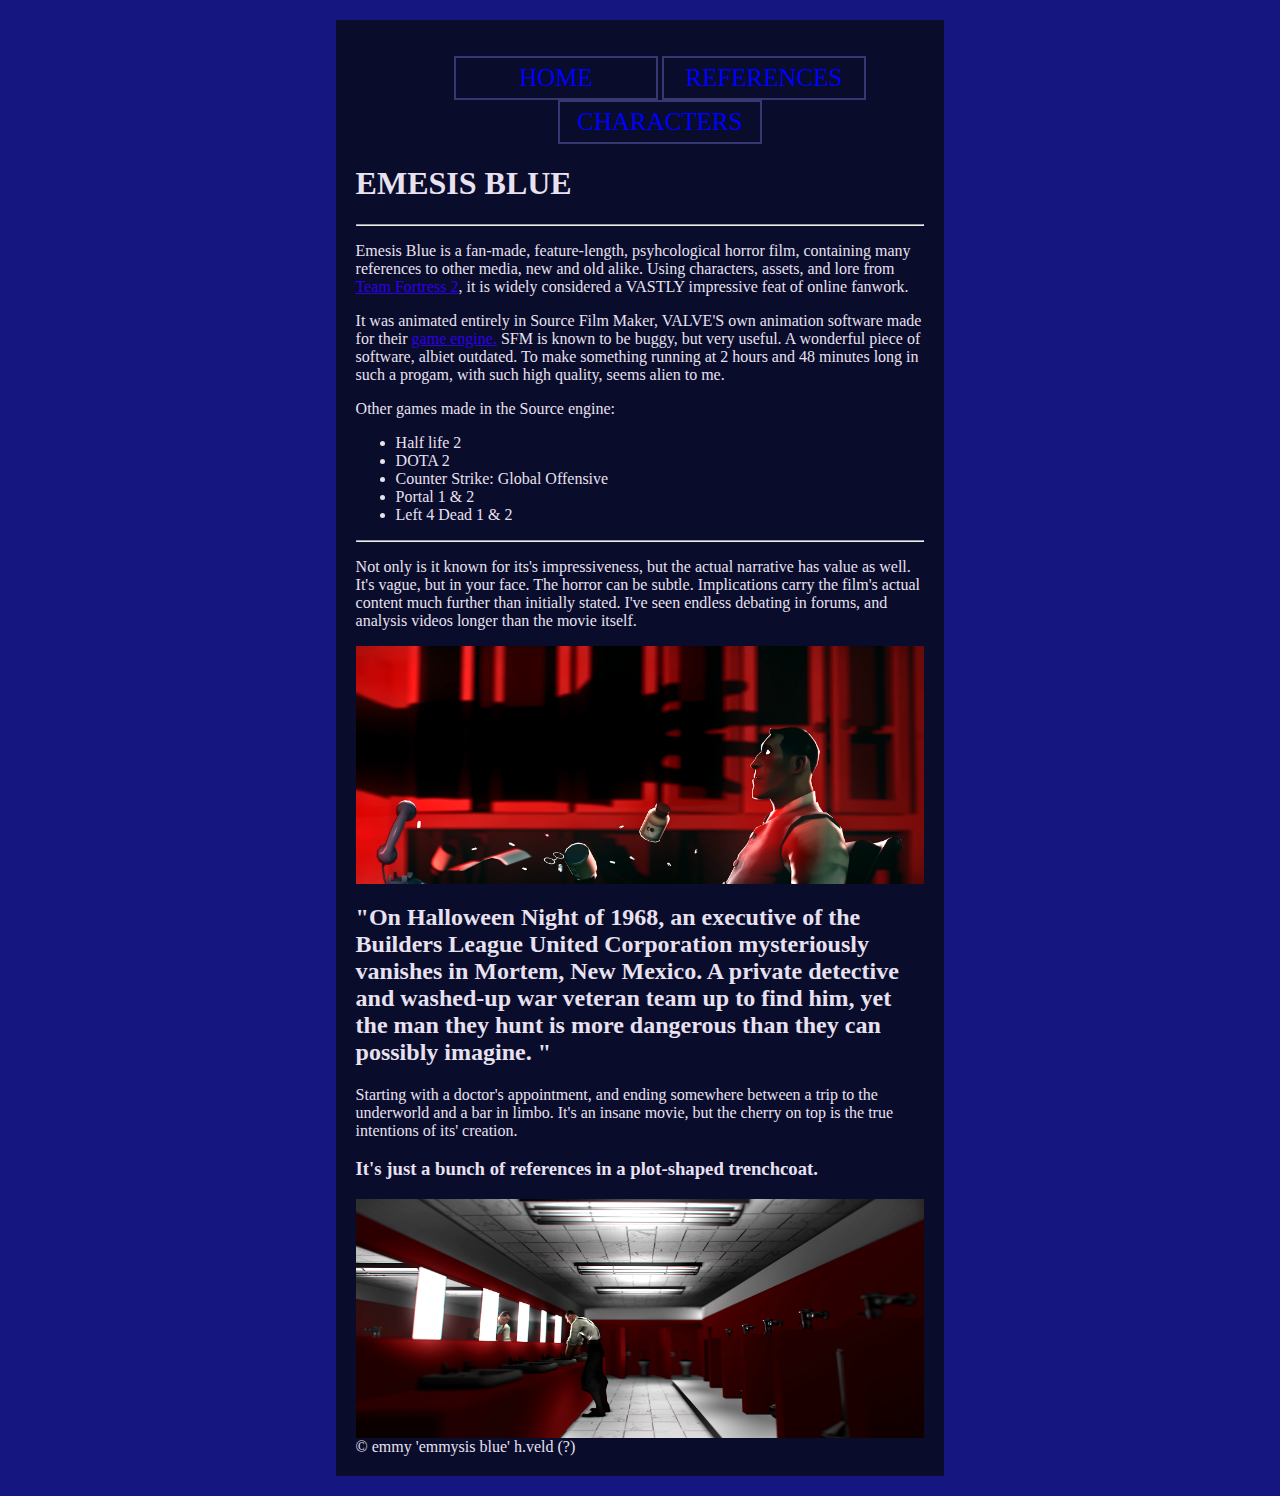
<file: adv_emesis/index.html>
<!doctype html>
<html lang="en">
  <head>
    <meta charset="UTF-8" />
    <meta name="viewport" content="width=device-width, initial-scale=1.0" />
    <title>ITS ETERNITY IN THERE</title>
    <link rel="stylesheet" href="css/styles.css" />
  </head>
  <body>
    <div id="container">
      <nav>
        <ul>
          <li><a href="index.html">HOME </a></li>
          <li><a href="refs.html">REFERENCES</a></li>
          <li><a href="charas.html">CHARACTERS</a></li>
        </ul>
      </nav>
      <main>
        <h1>EMESIS BLUE</h1>
        <hr />
      
        <p>
          Emesis Blue is a fan-made, feature-length, psyhcological horror film,
          containing many references to other media, new and old alike. Using
          characters, assets, and lore from
          <a
            href="https://en.wikipedia.org/wiki/Team_Fortress_2"
            target="_blank"
            >Team Fortress 2</a
          >, it is widely considered a VASTLY impressive feat of online fanwork.
        </p>
        <p>
          It was animated entirely in Source Film Maker, VALVE'S own animation
          software made for their
          <a
            href="https://en.wikipedia.org/wiki/Source_(game_engine)"
            target="_blank"
            >game engine.</a
          >
          SFM is known to be buggy, but very useful. A wonderful piece of
          software, albiet outdated. To make something running at 2 hours and 48
          minutes long in such a progam, with such high quality, seems alien to
          me.
        </p>
     
     
        <p>Other games made in the Source engine:</p>
        <ul>
          <li>Half life 2</li>
          <li>DOTA 2</li>
          <li>Counter Strike: Global Offensive</li>
          <li>Portal 1 & 2</li>
          <li>Left 4 Dead 1 & 2</li>
        </ul>
      
        <hr />
        <p>
          Not only is it known for its's impressiveness, but the actual
          narrative has value as well. It's vague, but in your face. The horror
          can be subtle. Implications carry the film's actual content much
          further than initially stated. I've seen endless debating in forums,
          and analysis videos longer than the movie itself.
        </p>
        <img src="images/emesis1.png" alt="undertaker reaching." />
        <h2 class="italics">
          "On Halloween Night of 1968, an executive of the Builders League
          United Corporation mysteriously vanishes in Mortem, New Mexico. A
          private detective and washed-up war veteran team up to find him, yet
          the man they hunt is more dangerous than they can possibly imagine. "
        </h2>
        <p>
          Starting with a doctor's appointment, and ending somewhere between a
          trip to the underworld and a bar in limbo. It's an insane movie, but
          the cherry on top is the true intentions of its' creation.
        </p>
        <h3 class="italics">
          It's just a bunch of references in a plot-shaped trenchcoat.
        </h3>

        <img
          src="images/emesis2.png"
          alt="Fritz in a bathroom like the one in The Shining."/>
      </main>
      <footer>&copy; emmy 'emmysis blue' h.veld (?)</footer>
    </div>
  </body>
</html>
</file>
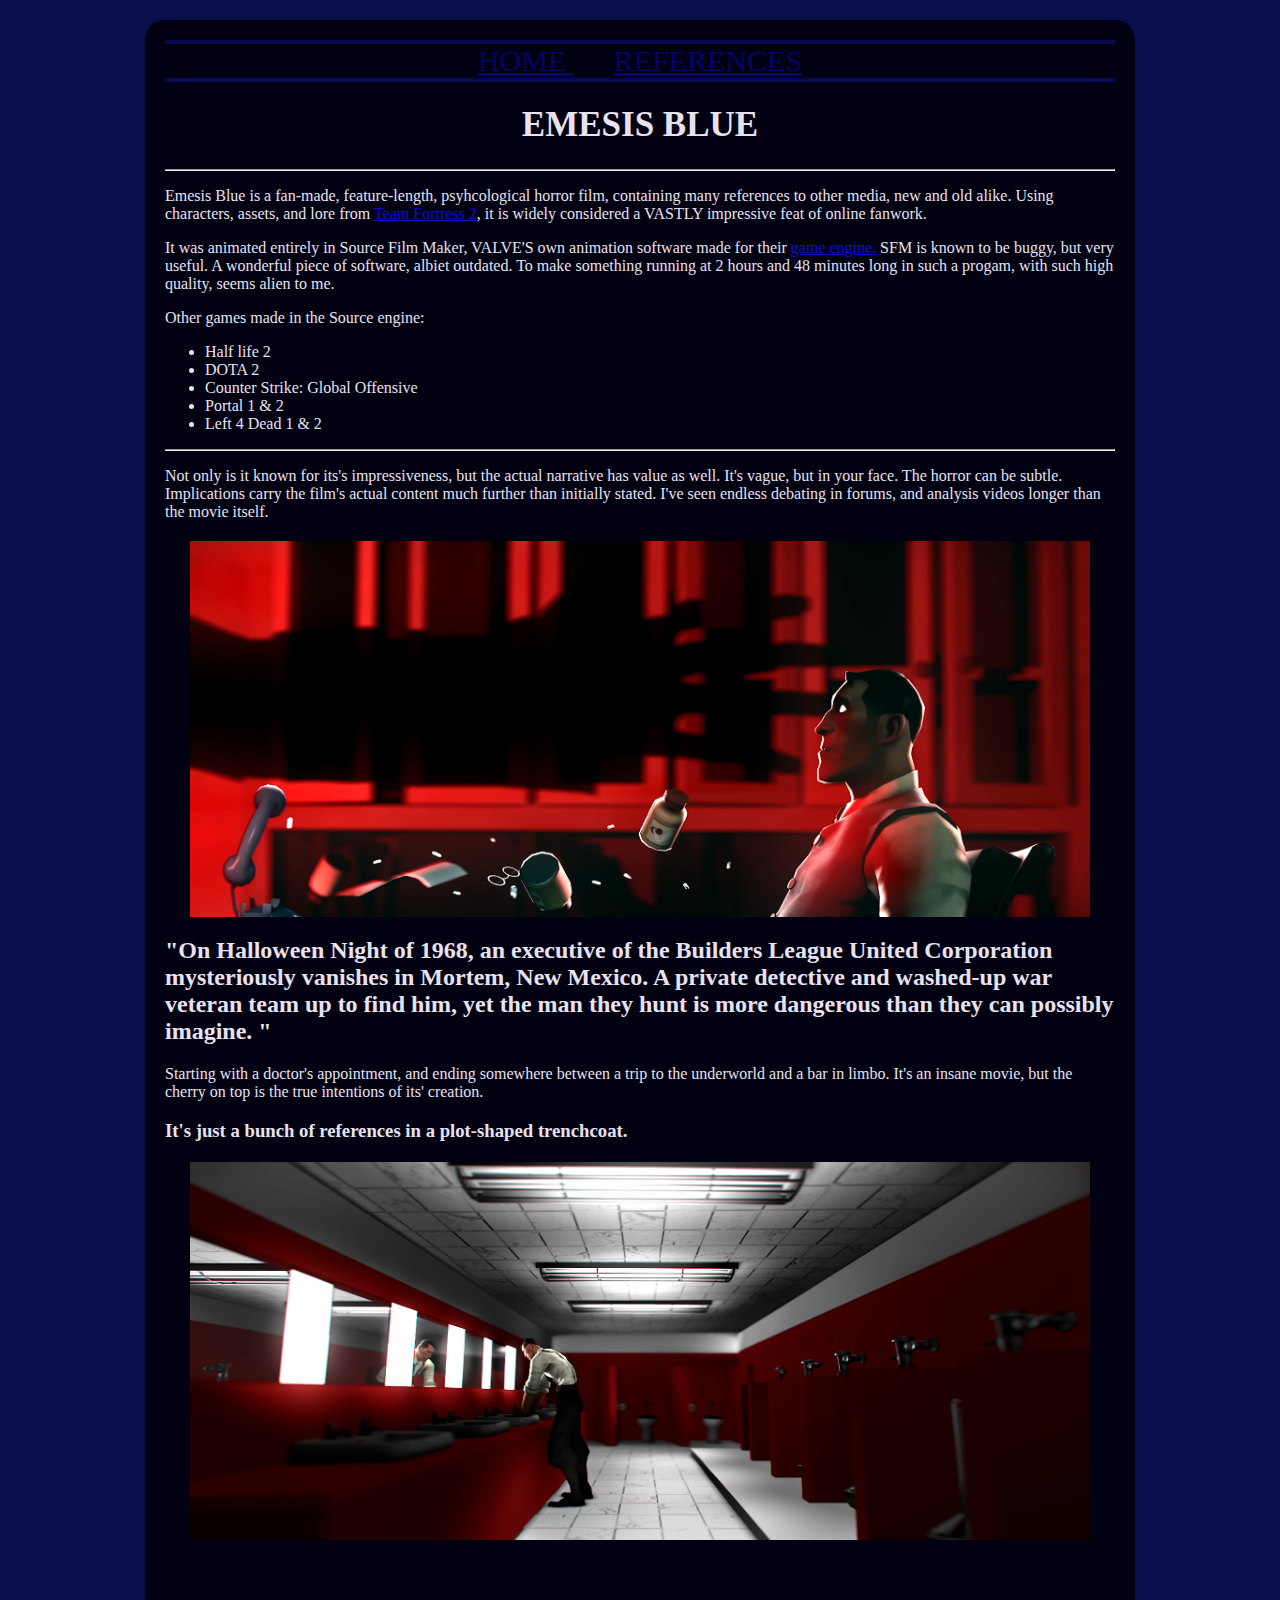
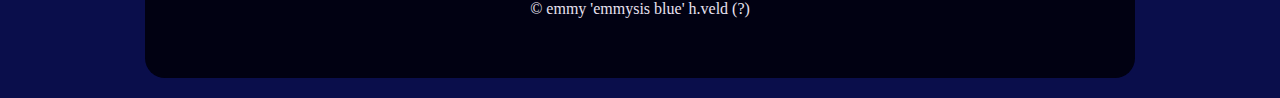
<file: emesis_html/index.html>
<!doctype html>
<html lang="en">
  <head>
    <meta charset="UTF-8" />
    <meta name="viewport" content="width=device-width, initial-scale=1.0" />
    <title>ITS ETERNITY IN THERE</title>
    <link rel="stylesheet" href="css/styles.css" />
  </head>
  <body>
    <div id="container">
      <nav>
        <a href="index.html">HOME </a>
        <a href="refs.html">REFERENCES</a>
      </nav>
      <main>
        <h1>EMESIS BLUE</h1>
        <hr />
        <p>
          Emesis Blue is a fan-made, feature-length, psyhcological horror film,
          containing many references to other media, new and old alike. Using
          characters, assets, and lore from
          <a
            href="https://en.wikipedia.org/wiki/Team_Fortress_2"
            target="_blank"
            >Team Fortress 2</a
          >, it is widely considered a VASTLY impressive feat of online fanwork.
        </p>
        <p>
          It was animated entirely in Source Film Maker, VALVE'S own animation
          software made for their
          <a
            href="https://en.wikipedia.org/wiki/Source_(game_engine)"
            target="_blank"
            >game engine.</a
          >
          SFM is known to be buggy, but very useful. A wonderful piece of
          software, albiet outdated. To make something running at 2 hours and 48
          minutes long in such a progam, with such high quality, seems alien to
          me.
        </p>
        <p>Other games made in the Source engine:</p>
        <ul>
          <li>Half life 2</li>
          <li>DOTA 2</li>
          <li>Counter Strike: Global Offensive</li>
          <li>Portal 1 & 2</li>
          <li>Left 4 Dead 1 & 2</li>
        </ul>
        <hr />
        <p>
          Not only is it known for its's impressiveness, but the actual
          narrative has value as well. It's vague, but in your face. The horror
          can be subtle. Implications carry the film's actual content much
          further than initially stated. I've seen endless debating in forums,
          and analysis videos longer than the movie itself.
        </p>
        <img src="images/emesis1.png" alt="undertaker reaching." />
        <h2 class="italics">
          "On Halloween Night of 1968, an executive of the Builders League
          United Corporation mysteriously vanishes in Mortem, New Mexico. A
          private detective and washed-up war veteran team up to find him, yet
          the man they hunt is more dangerous than they can possibly imagine. "
        </h2>
        <p>
          Starting with a doctor's appointment, and ending somewhere between a
          trip to the underworld and a bar in limbo. It's an insane movie, but
          the cherry on top is the true intentions of its' creation.
        </p>
        <h3 class="italics">
          It's just a bunch of references in a plot-shaped trenchcoat.
        </h3>

        <img
          src="images/emesis2.png"
          alt="Fritz in a bathroom like the one in The Shining."
        />
      </main>
      <footer>&copy; emmy 'emmysis blue' h.veld (?)</footer>
    </div>
  </body>
</html>
</file>
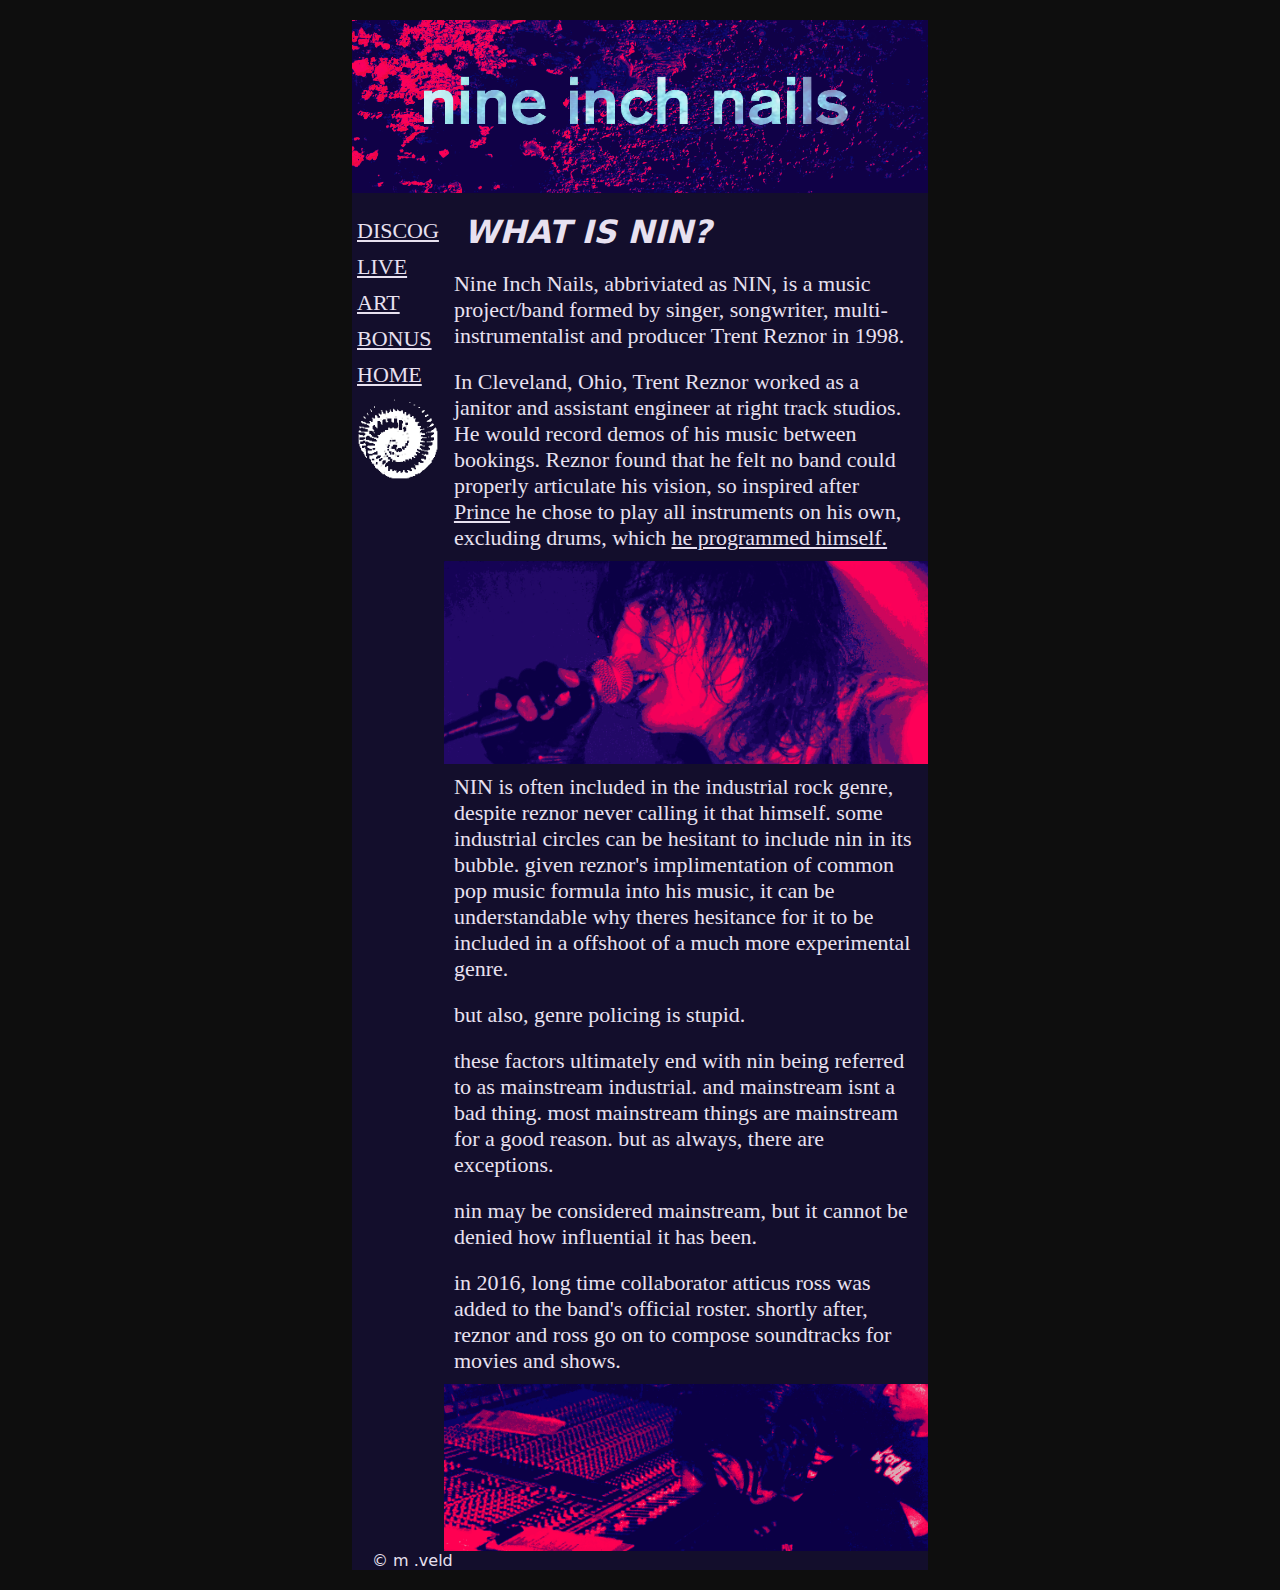
<file: final_nin/index.html>
<!doctype html>
<html lang="en">
  <head>
    <meta charset="UTF-8" />
    <meta name="viewport" content="width=device-width, initial-scale=1.0" />
    <title>HEY PIG, YEAH YOU.</title>
    <link rel="stylesheet" href="ninstyle.css"/>
    <link rel="icon" type="image/x-icon" href="favicon.ico">
  </head>
  <body>
    <div id="container">
        <div class="header"> 
        <header>
            <img src="images/ninhead1.png" alt="a rust texture with vibrant blue and pink.
             white text overlays saying nine inch nails.">
        </header>
        </div>

            <div class="multi_col">
                 <aside>
                    <nav>
            <ul class="navi">
                <li> <a href="discog.html">DISCOG</a> </li>
                <li> <a href="live.html"> LIVE</a> </li>
                <li> <a href="art.html"> ART </a> </li>
                <li> <a href="quake.html"> BONUS</a> </li>
                <li> <a href="index.html"> HOME</a> </li>
                <li> <img src="images/spiral.webp" alt="a small spiral gif."></li>
            </ul></nav>
             </aside>
              <section> 
            <main>
                <div class="main_content">
                <h1> WHAT IS NIN? </h1>
                <p> Nine Inch Nails, abbriviated as NIN, is a music project/band formed by singer, songwriter, multi-instrumentalist
                    and producer Trent Reznor in 1998.
                </p>
                <p>In Cleveland, Ohio, Trent Reznor worked as a janitor and assistant engineer at right track studios.
                     He would record demos of his music between bookings. Reznor found that he felt no band could properly articulate his vision, so inspired after
                    <a href="https://en.wikipedia.org/wiki/Prince_(musician)#"> Prince</a> he chose to play all instruments on his own, excluding drums,
                     which <a href="https://en.wikipedia.org/wiki/Drum_machine"> he programmed himself.</a></p>

                     <div class="img_card">
                        <img src="/final_nin/images/trent1.jpg" alt="">
                     </div>

                <p> NIN is often included in the industrial rock genre, despite reznor never calling it that himself.
                         some industrial circles can be hesitant to include nin in its bubble. 
                         given reznor's implimentation of common pop music formula into his music, it can be understandable why
                          theres hesitance for it to be included in a offshoot of a much more experimental genre.</p>

                 <p> but also, genre policing is stupid. </p>

                <p> these factors ultimately end with nin being referred to as mainstream industrial. and mainstream isnt a bad thing.
                             most mainstream things are mainstream for a good reason. but as always, there are exceptions.</p>

                <p>nin may be considered mainstream, but it cannot be denied how influential it has been.
                </p>

                <p> in 2016, long time collaborator atticus ross was added to the band's official roster. shortly after, reznor and ross go on to compose soundtracks for movies and shows.</p>
                <div class="img_card">
                        <img src="/final_nin/images/trent2.jpg" alt="">
                     </div>

                </div>

                
            </main>
        </section>
       
            </div>
    <footer>&copy; m .veld </footer>
    </div>
  </body>
</file>
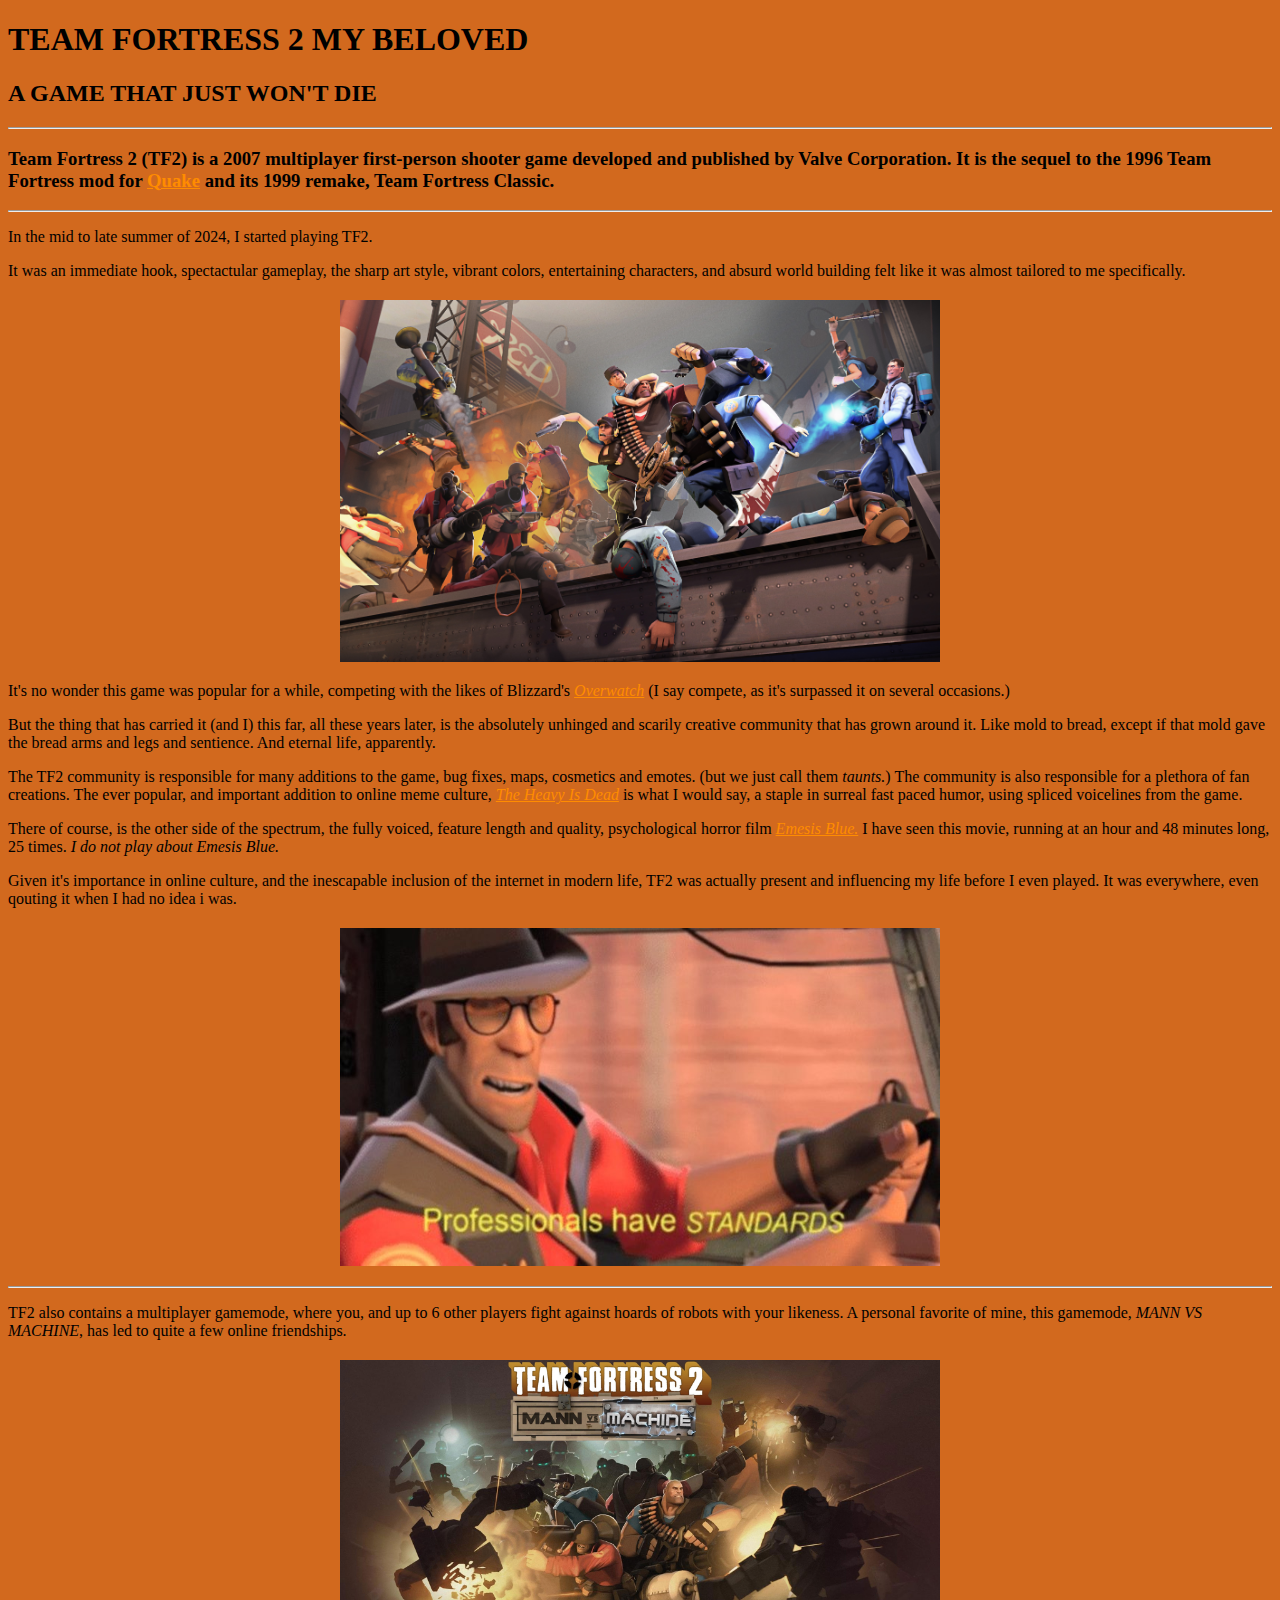
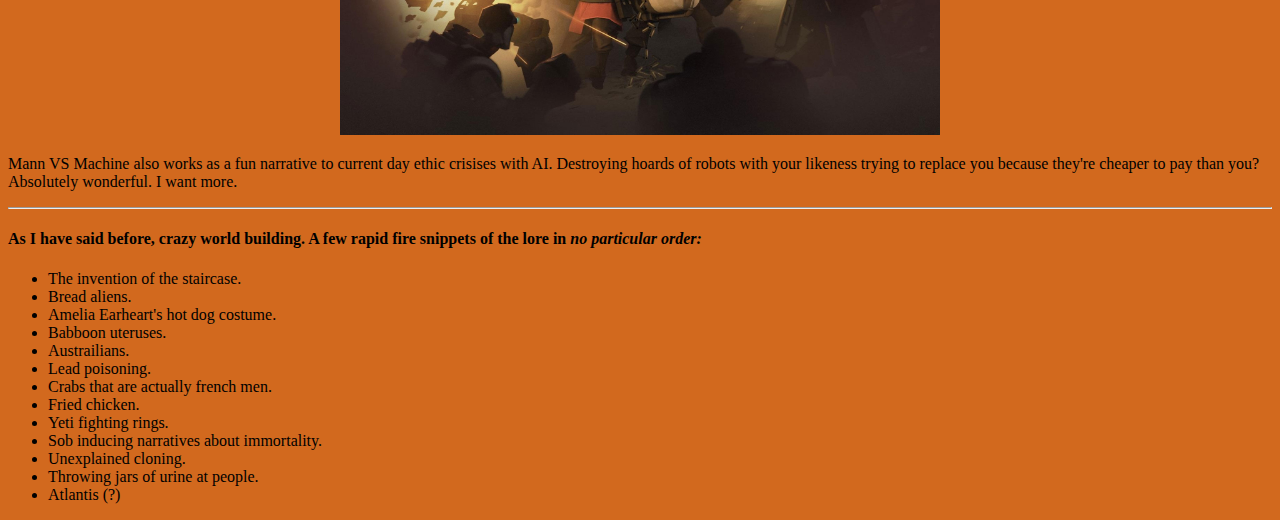
<file: html-folder/index.html>
<!doctype html>
<html>
  <head>
    <meta charset="utf-8" />
    <title>TF2 RAMBLE POWER HOUR</title>
    <style>
      body {
        background-color: chocolate;
      }

      img {
        display: block;
        margin: 20px auto;
        width: 600px;
      }
      a {
        color: darkorange;
      }
    </style>
  </head>
  <body>
    <h1>TEAM FORTRESS 2 MY BELOVED</h1>
    <h2>A GAME THAT JUST WON'T DIE</h2>

    <hr />
    <h3>
      Team Fortress 2 (TF2) is a 2007 multiplayer first-person shooter game
      developed and published by Valve Corporation. It is the sequel to the 1996
      Team Fortress mod for
      <a href="https://en.wikipedia.org/wiki/Quake_(video_game)" target="_blank"
        >Quake</a
      >
      and its 1999 remake, Team Fortress Classic.
    </h3>
    <hr />

    <p>In the mid to late summer of 2024, I started playing TF2.</p>
    <p>
      It was an immediate hook, spectactular gameplay, the sharp art style,
      vibrant colors, entertaining characters, and absurd world building felt
      like it was almost tailored to me specifically.
    </p>
    <img src="ilovethisgame.jpg" alt="the 9 mercs" />
    <p>
      It's no wonder this game was popular for a while, competing with the likes
      of Blizzard's
      <a href="https://en.wikipedia.org/wiki/Overwatch" target="_blank"
        ><i>Overwatch</i></a
      >
      (I say compete, as it's surpassed it on several occasions.)
    </p>
    <p>
      But the thing that has carried it (and I) this far, all these years later,
      is the absolutely unhinged and scarily creative community that has grown
      around it. Like mold to bread, except if that mold gave the bread arms and
      legs and sentience. And eternal life, apparently.
    </p>
    <p>
      The TF2 community is responsible for many additions to the game, bug
      fixes, maps, cosmetics and emotes. (but we just call them <i>taunts.</i>)
      The community is also responsible for a plethora of fan creations. The
      ever popular, and important addition to online meme culture,
      <a href="https://www.youtube.com/watch?v=wV3fNs53o4k" target="_blank">
        <i>The Heavy Is Dead</i></a
      >
      is what I would say, a staple in surreal fast paced humor, using spliced
      voicelines from the game.
    </p>
    <p>
      There of course, is the other side of the spectrum, the fully voiced,
      feature length and quality, psychological horror film
      <a href="https://www.youtube.com/watch?v=V0ODG8bFme0" target="_blank">
        <i> Emesis Blue.</i></a
      >
      I have seen this movie, running at an hour and 48 minutes long, 25 times.
      <i>I do not play about Emesis Blue.</i>
    </p>
    <p>
      Given it's importance in online culture, and the inescapable inclusion of
      the internet in modern life, TF2 was actually present and influencing my
      life before I even played. It was everywhere, even qouting it when I had
      no idea i was.
    </p>
    <img src="professionals.jpg" alt="professionals have STANDARDS." />
    <hr />
    <p>
      TF2 also contains a multiplayer gamemode, where you, and up to 6 other
      players fight against hoards of robots with your likeness. A personal
      favorite of mine, this gamemode, <i>MANN VS MACHINE</i>, has led to quite
      a few online friendships.
    </p>
    <img src="mannvsmachine.jpg" alt="mann vs machine." />
    <p>
      Mann VS Machine also works as a fun narrative to current day ethic
      crisises with AI. Destroying hoards of robots with your likeness trying to
      replace you because they're cheaper to pay than you? Absolutely wonderful.
      I want more.
    </p>
    <hr />

    <h4>
      As I have said before, crazy world building. A few rapid fire snippets of
      the lore in <i>no particular order:</i>
    </h4>
    <ul>
      <li>The invention of the staircase.</li>
      <li>Bread aliens.</li>
      <li>Amelia Earheart's hot dog costume.</li>
      <li>Babboon uteruses.</li>
      <li>Austrailians.</li>
      <li>Lead poisoning.</li>
      <li>Crabs that are actually french men.</li>
      <li>Fried chicken.</li>
      <li>Yeti fighting rings.</li>
      <li>Sob inducing narratives about immortality.</li>
      <li>Unexplained cloning.</li>
      <li>Throwing jars of urine at people.</li>
      <li>Atlantis (?)</li>
    </ul>
  </body>
</html>
</file>
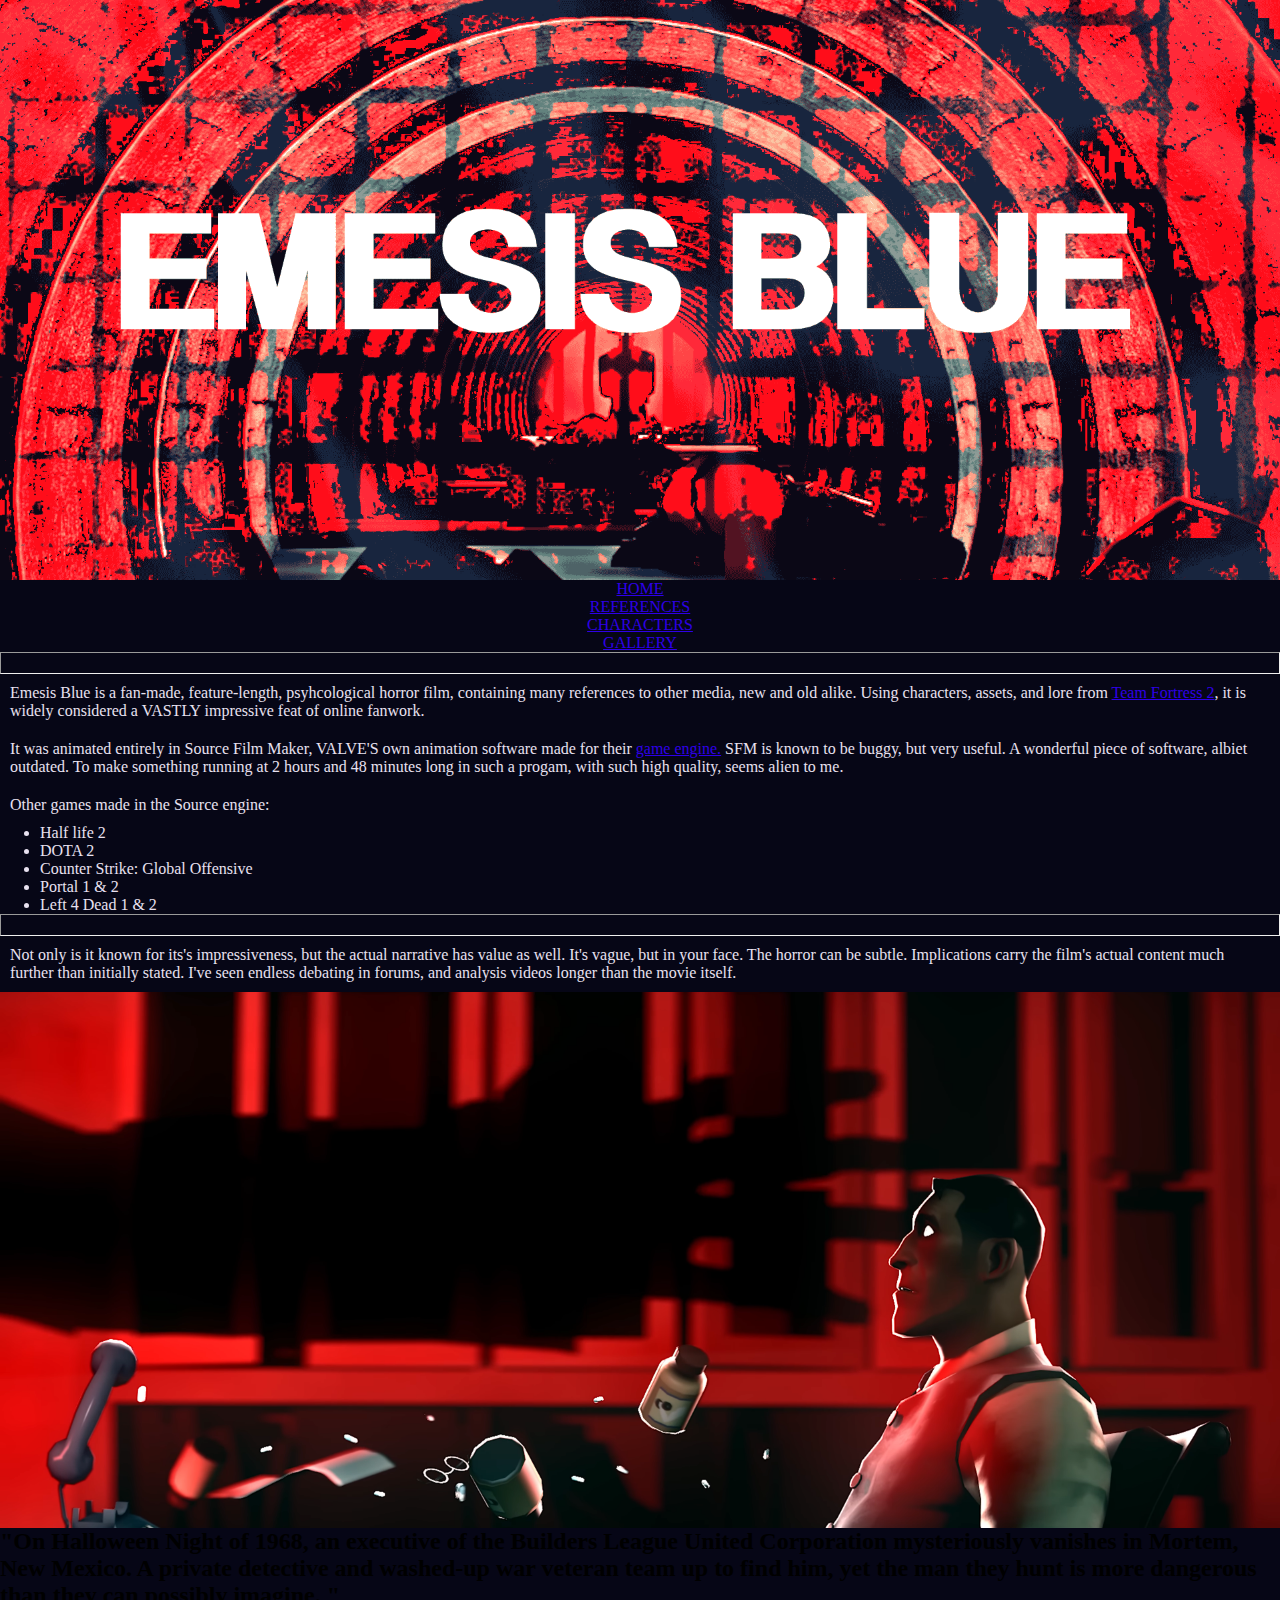
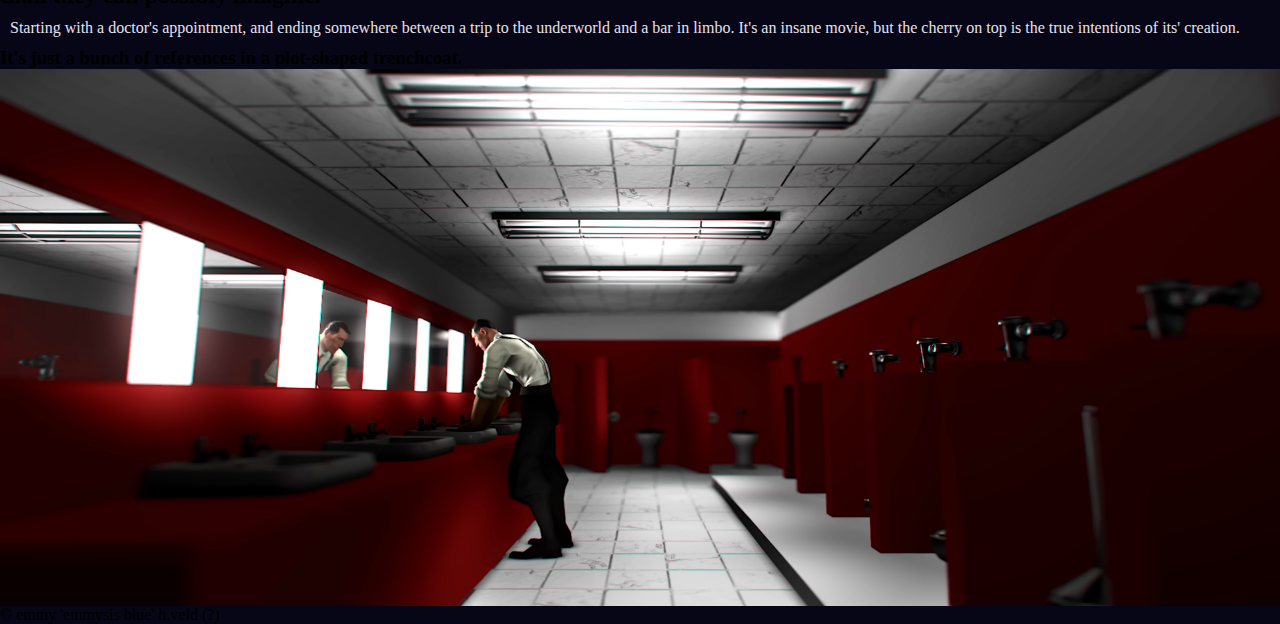
<file: responsive/index.html>
<!doctype html>
<html lang="en">
  <head>
    <meta charset="UTF-8" />
    <meta name="viewport" content="width=device-width, initial-scale=1.0" />
    <title>ITS ETERNITY IN THERE</title>
    <link rel="stylesheet" href="css/styles.css" />
  </head>
  <body>
    <div id="container">
      <header>
        <img src="images/ebhead.png" alt="intro scene with text">
      </header>
      <nav>
        <ul>
          <li><a href="index.html">HOME </a></li>
          <li><a href="refs.html">REFERENCES</a></li>
          <li><a href="charas.html">CHARACTERS</a></li>
          <li><a href="gallery.html">GALLERY</a></li>
        </ul>
      </nav>
      <main>
        <hr />
      
        <p>
          Emesis Blue is a fan-made, feature-length, psyhcological horror film,
          containing many references to other media, new and old alike. Using
          characters, assets, and lore from
          <a
            href="https://en.wikipedia.org/wiki/Team_Fortress_2"
            target="_blank"
            >Team Fortress 2</a
          >, it is widely considered a VASTLY impressive feat of online fanwork.
        </p>
        <p>
          It was animated entirely in Source Film Maker, VALVE'S own animation
          software made for their
          <a
            href="https://en.wikipedia.org/wiki/Source_(game_engine)"
            target="_blank"
            >game engine.</a>
          SFM is known to be buggy, but very useful. A wonderful piece of
          software, albiet outdated. To make something running at 2 hours and 48
          minutes long in such a progam, with such high quality, seems alien to
          me.
        </p>
     
     
        <p>Other games made in the Source engine:</p>
        <ul>
          <li>Half life 2</li>
          <li>DOTA 2</li>
          <li>Counter Strike: Global Offensive</li>
          <li>Portal 1 & 2</li>
          <li>Left 4 Dead 1 & 2</li>
        </ul>
      
        <hr />
        <p>
          Not only is it known for its's impressiveness, but the actual
          narrative has value as well. It's vague, but in your face. The horror
          can be subtle. Implications carry the film's actual content much
          further than initially stated. I've seen endless debating in forums,
          and analysis videos longer than the movie itself.
        </p>
        <img src="images/emesis1.png" alt="undertaker reaching." />
        <h2 class="italics">
          "On Halloween Night of 1968, an executive of the Builders League
          United Corporation mysteriously vanishes in Mortem, New Mexico. A
          private detective and washed-up war veteran team up to find him, yet
          the man they hunt is more dangerous than they can possibly imagine. "
        </h2>
        <p>
          Starting with a doctor's appointment, and ending somewhere between a
          trip to the underworld and a bar in limbo. It's an insane movie, but
          the cherry on top is the true intentions of its' creation.
        </p>
        <h3 class="italics">
          It's just a bunch of references in a plot-shaped trenchcoat.
        </h3>

        <img
          src="images/emesis2.png"
          alt="Fritz in a bathroom like the one in The Shining."/>
      </main>
      <footer>&copy; emmy 'emmysis blue' h.veld (?)</footer>
    </div>
  </body>
</html>
</file>
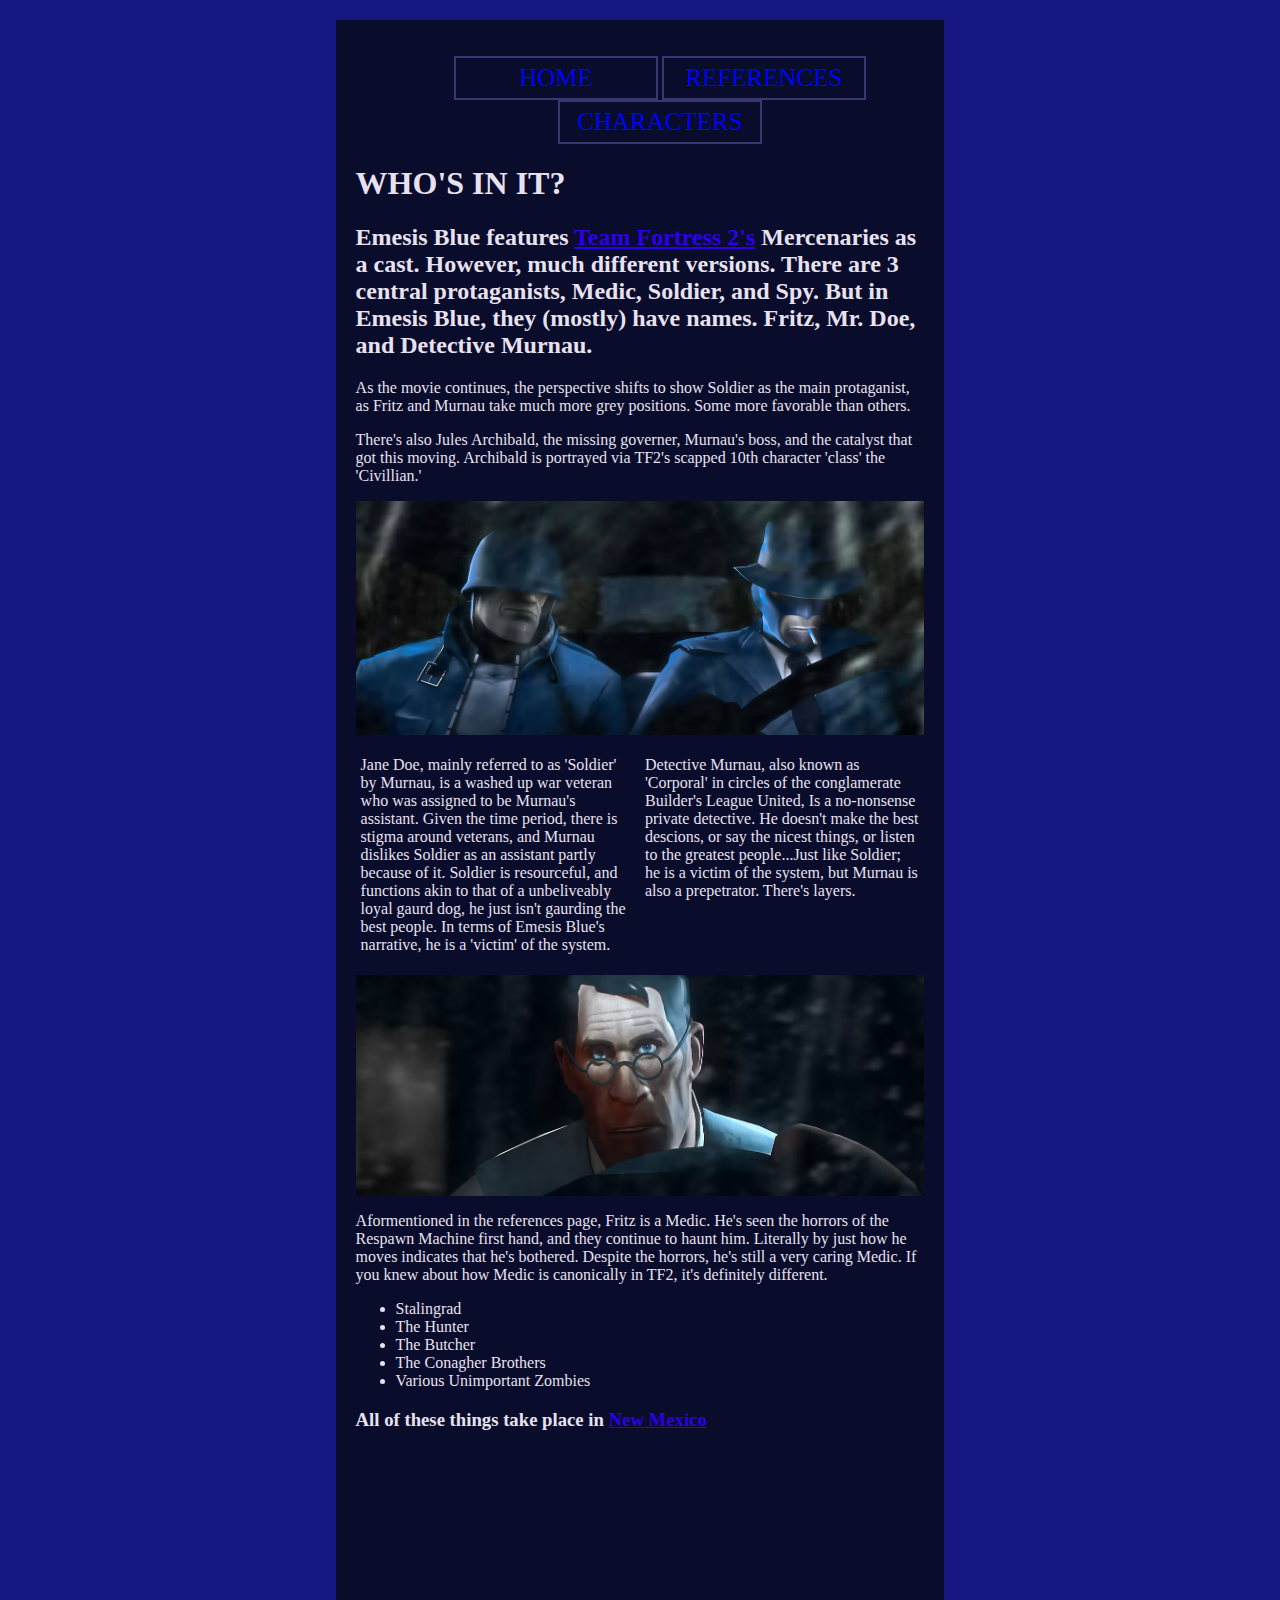
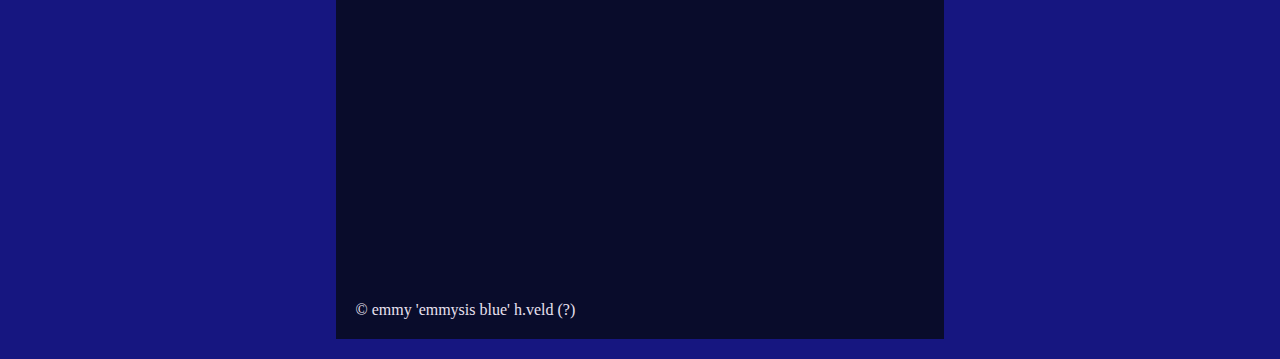
<file: adv_emesis/charas.html>
<!doctype html>
<html lang="en">
  <head>
    <meta charset="UTF-8" />
    <meta name="viewport" content="width=device-width, initial-scale=1.0" />
    <title>ITS ETERNITY IN THERE</title>
    <link rel="stylesheet" href="css/styles.css" />
  </head>
  <body>
    <div id="container">
      <nav>
        <ul>
          <li><a href="index.html">HOME </a></li>
          <li><a href="refs.html">REFERENCES</a></li>
          <li><a href="charas.html">CHARACTERS</a></li>
        </ul>
      </nav>
      <main>
          <h1> WHO'S IN IT? </h1>
           <h2>Emesis Blue features <a
            href="https://en.wikipedia.org/wiki/Team_Fortress_2"
            target="_blank"
            >Team Fortress 2's</a> Mercenaries as a cast. However, much different versions.
            There are 3 central protaganists, Medic, Soldier, and Spy.
            But in Emesis Blue, they (mostly) have names.
            Fritz, Mr. Doe, and Detective Murnau.</h2>

            <p> As the movie continues, the perspective shifts to show Soldier as the main protaganist, 
              as Fritz and Murnau take much more grey positions. Some more favorable than others.</p>

            <p> There's also Jules Archibald, the missing governer, Murnau's boss, 
                and the catalyst that got this moving. Archibald is portrayed via TF2's scapped 10th character 'class' the 'Civillian.'</p>
                <img src="images/solandspy.png" alt="solly and then that other guy ">

                <div class="multi_col"> 
                  <section> 
                    <p> Jane Doe, mainly referred to as 'Soldier' by Murnau, is a washed up war veteran who was assigned to be Murnau's assistant. 
                      Given the time period, there is stigma around veterans, and Murnau dislikes Soldier as an assistant partly because of it. Soldier is resourceful, and functions akin to that of a unbeliveably loyal gaurd dog, he just isn't gaurding the best people. In terms of Emesis Blue's narrative, he is a 'victim' of the system. </p>            
                    </section> 
                  
                    <aside> 
                      <p> Detective Murnau, also known as  'Corporal' in circles of the 
                        conglamerate Builder's League United, Is a no-nonsense private detective.
                         He doesn't make the best descions, or say the nicest things, or 
                         listen to the greatest people...Just like Soldier; he is a victim 
                         of the system, but Murnau is also a prepetrator. There's layers. </p>            
                      </aside>
                  </div>
                


                <img src="images/fritzie.png" alt="fritz at the wheel">
                <p> Aformentioned in the references page, Fritz is a Medic. He's seen the horrors of the 
                  Respawn Machine first hand, and they continue to haunt him. Literally by just how he moves
                   indicates that he's bothered. Despite the horrors, he's still a very caring Medic.
                    If you knew about how Medic is canonically in TF2, it's definitely different.</p>

          
            <ul>
              <li> Stalingrad </li>
              <li> The Hunter </li>
              <li> The Butcher</li>
              <li> The Conagher Brothers </li>
              <li> Various Unimportant Zombies </li>
            </ul>

            <h3> All of these things take place in <a href="https://en.wikipedia.org/wiki/New_Mexico" target="_blank"> New Mexico </a>
            </h3>



          <iframe src="https://www.google.com/maps/embed?pb=!1m18!1m12!1m3!1d3381585.4856276484!2d-108.66725202341016!3d34.137909349536805!2m3!1f0!2f0!3f0!3m2!1i1024!2i768!4f13.1!3m3!1m2!1s0x87185043e79852a9%3A0x46bf6e1a63359eba!2sNew%20Mexico!5e0!3m2!1sen!2sus!4v1770132479129!5m2!1sen!2sus" width="600" height="450" style="border:0;" allowfullscreen="" loading="lazy" referrerpolicy="no-referrer-when-downgrade"></iframe>
      </main>
      <footer>&copy; emmy 'emmysis blue' h.veld (?)</footer>
    </div>
  </body>
</html>
</file>
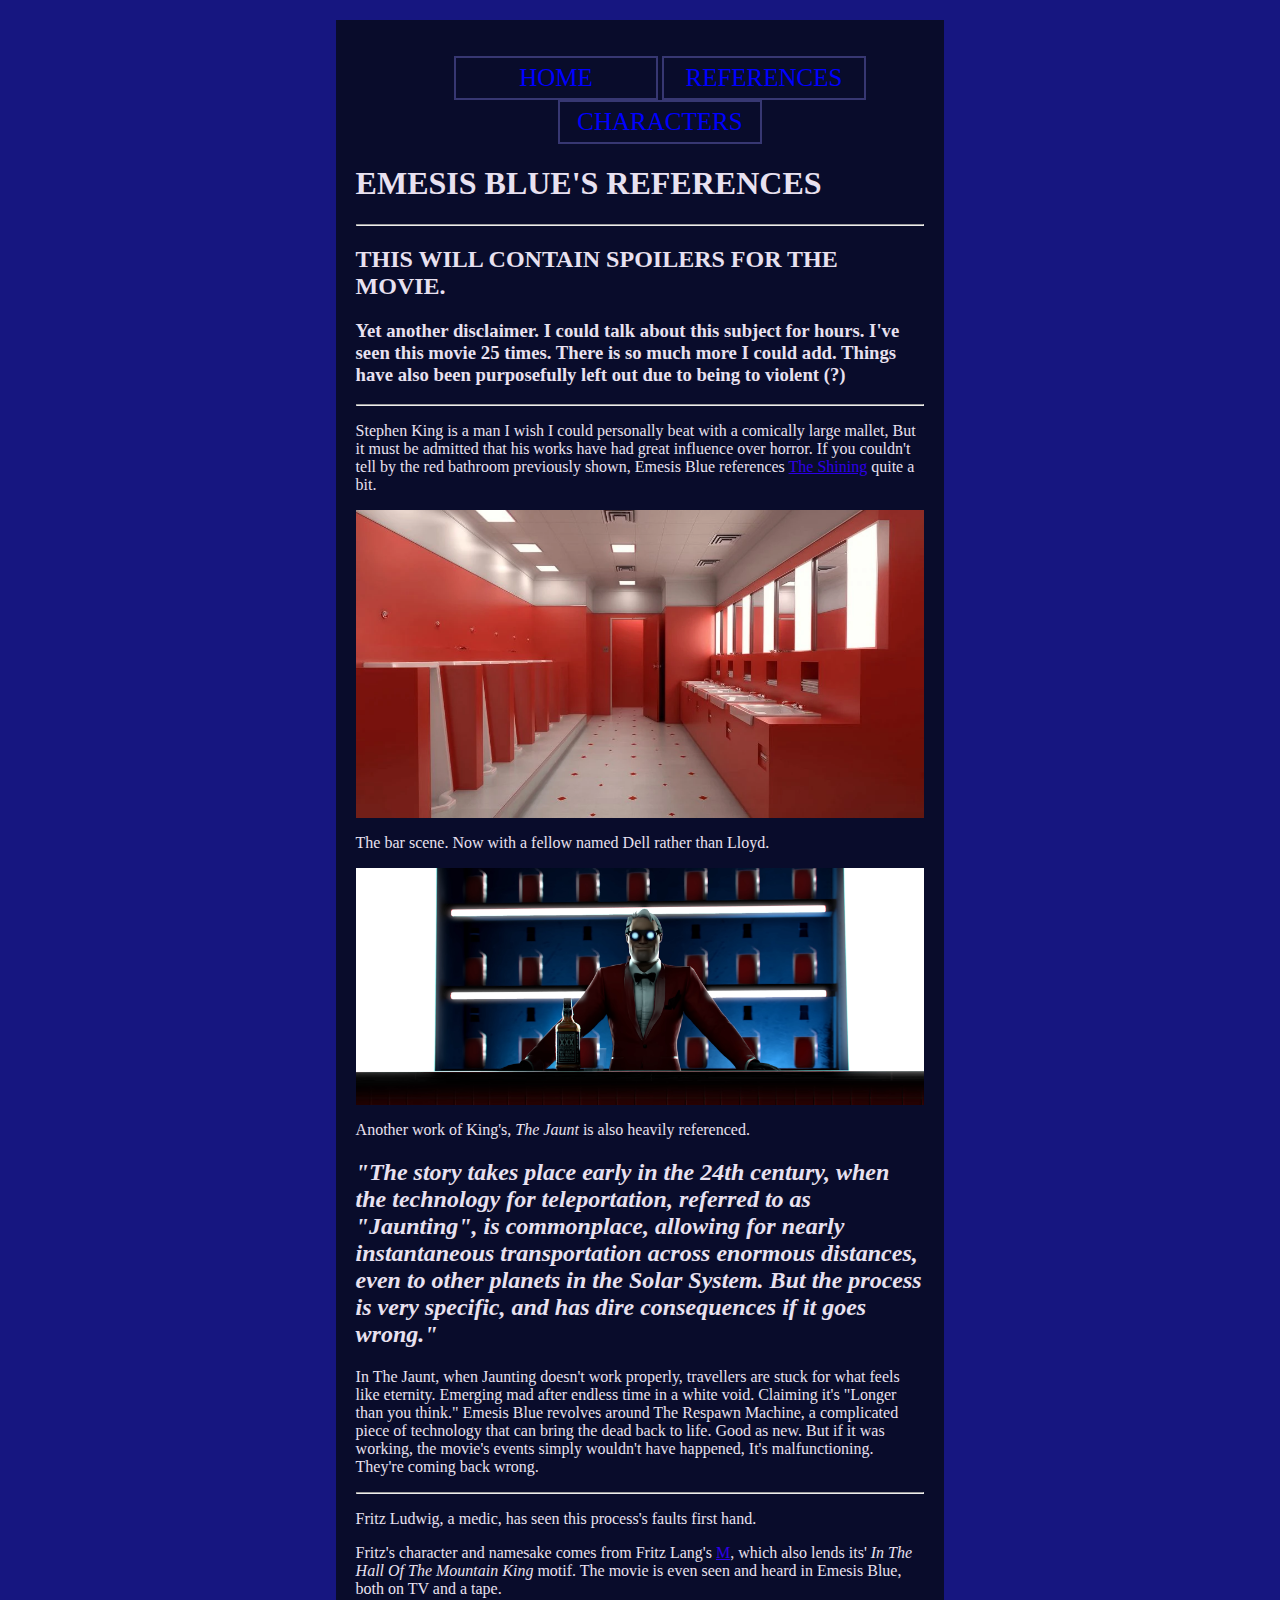
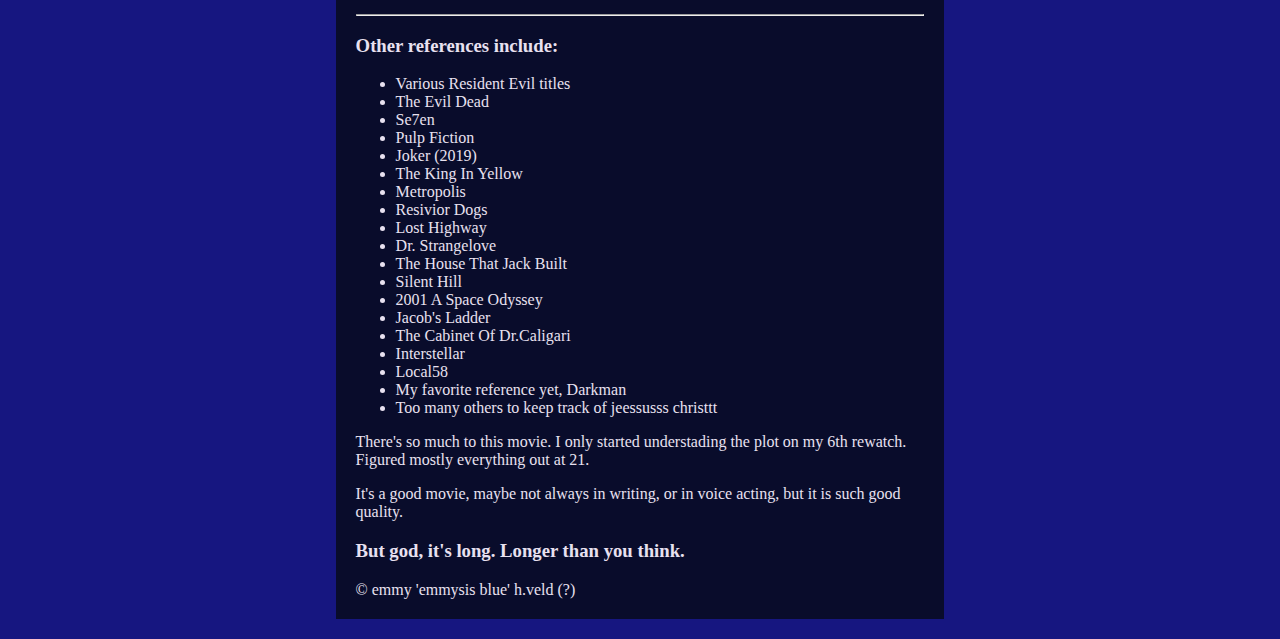
<file: adv_emesis/refs.html>
<!doctype html>
<html lang="en">
  <head>
    <meta charset="UTF-8" />
    <meta name="viewport" content="width=device-width, initial-scale=1.0" />
    <title>ITS ETERNITY IN THERE</title>
    <link rel="stylesheet" href="css/styles.css" />
  </head>
  <body>
    <div id="container">
      <nav>
        <ul>
          <li><a href="index.html">HOME </a></li>
          <li><a href="refs.html">REFERENCES</a></li>
          <li><a href="charas.html">CHARACTERS</a></li>
        </ul>
      </nav>
      <main>
        <h1>EMESIS BLUE'S REFERENCES</h1>
        <hr />
        <h2 class="italics">THIS WILL CONTAIN SPOILERS FOR THE MOVIE.</h2>
        <h3>
          Yet another disclaimer. I could talk about this subject for hours.
          I've seen this movie 25 times. There is so much more I could add.
          Things have also been purposefully left out due to being to violent
          (?)
        </h3>
        <hr />
        <p>
          Stephen King is a man I wish I could personally beat with a comically
          large mallet, But it must be admitted that his works have had great
          influence over horror. If you couldn't tell by the red bathroom
          previously shown, Emesis Blue references
          <a
            href="https://en.wikipedia.org/wiki/The_Shining_(film)"
            target="_blank"
            >The Shining</a
          >
          quite a bit.
        </p>
        <img src="images/shining1.webp" alt="The Shining bathroom." />

        <p>The bar scene. Now with a fellow named Dell rather than Lloyd.</p>
        <img src="images/emesis3.png" alt="Dell the bartender." />
      
          <p>
          Another work of King's, <i>The Jaunt</i> is also heavily referenced.
        </p>
        <h2>
          <i
            >"The story takes place early in the 24th century, when the
            technology for teleportation, referred to as "Jaunting", is
            commonplace, allowing for nearly instantaneous transportation across
            enormous distances, even to other planets in the Solar System. But
            the process is very specific, and has dire consequences if it goes
            wrong."</i
          >
        </h2>
        
        <p>
          In The Jaunt, when Jaunting doesn't work properly, travellers are
          stuck for what feels like eternity. Emerging mad after endless time in
          a white void. Claiming it's "Longer than you think." Emesis Blue
          revolves around The Respawn Machine, a complicated piece of technology
          that can bring the dead back to life. Good as new. But if it was
          working, the movie's events simply wouldn't have happened, It's
          malfunctioning. They're coming back wrong.
        </p>
        <hr />
        <p>Fritz Ludwig, a medic, has seen this process's faults first hand.</p>
        <p>
          Fritz's character and namesake comes from Fritz Lang's
          <a href="https://en.wikipedia.org/wiki/M_(1931_film)" target="_blank"
            >M</a
          >, which also lends its'
          <i>In The Hall Of The Mountain King</i> motif. The movie is even seen
          and heard in Emesis Blue, both on TV and a tape.
       
        </p>
         <hr />
      
        <h3 class="italics">Other references include:</h3>
        <ul class="italics">
          <li>Various Resident Evil titles</li>
          <li>The Evil Dead</li>
          <li>Se7en</li>
          <li>Pulp Fiction</li>
          <li>Joker (2019)</li>
          <li>The King In Yellow</li>
          <li>Metropolis</li>
          <li>Resivior Dogs</li>
          <li>Lost Highway</li>
          <li>Dr. Strangelove</li>
          <li>The House That Jack Built</li>
          <li>Silent Hill</li>
          <li>2001 A Space Odyssey</li>
          <li>Jacob's Ladder</li>
          <li>The Cabinet Of Dr.Caligari</li>
          <li>Interstellar</li>
          <li>Local58</li>
          <li>My favorite reference yet, Darkman</li>
          <li>Too many others to keep track of jeessusss christtt</li>
        </ul>
  
        <p>
          There's so much to this movie. I only started understading the plot on
          my 6th rewatch. Figured mostly everything out at 21.
        </p>
        <p>
          It's a good movie, maybe not always in writing, or in voice acting,
          but it is such good quality.
        </p>
        <h3 class="italics">But god, it's long. Longer than you think.</h3>
      </main>
      <footer>&copy; emmy 'emmysis blue' h.veld (?)</footer>
    </div>
  </body>
</html>
</file>
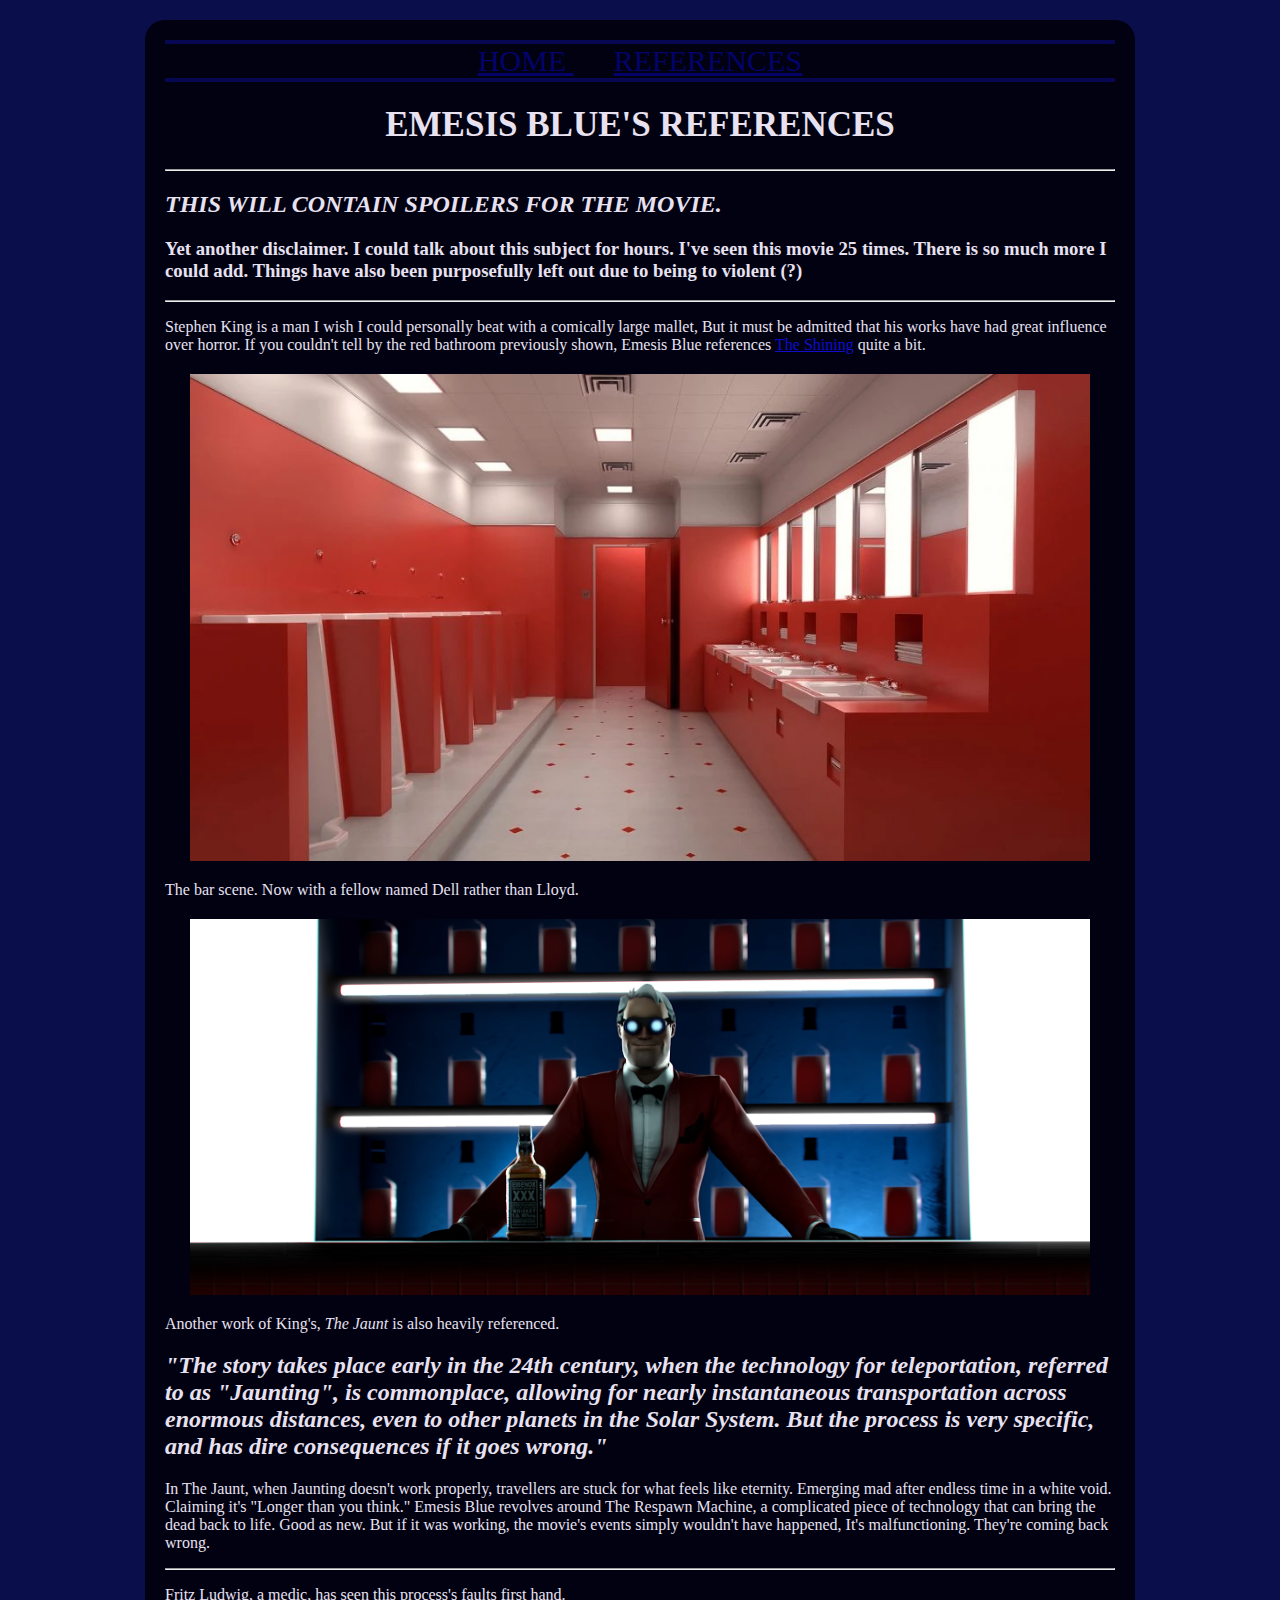
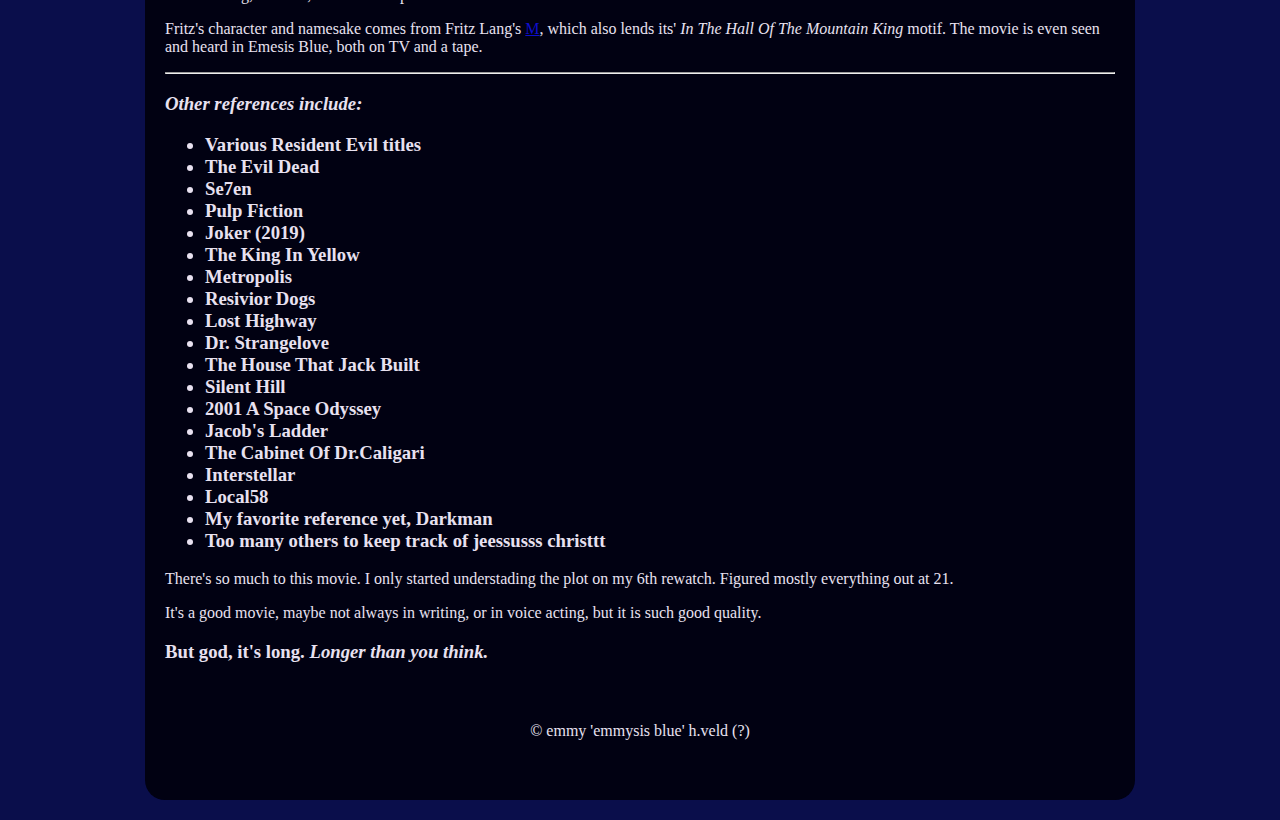
<file: emesis_html/refs.html>
<!doctype html>
<html lang="en">
  <head>
    <meta charset="UTF-8" />
    <meta name="viewport" content="width=device-width, initial-scale=1.0" />
    <title>ITS ETERNITY IN THERE</title>
    <link rel="stylesheet" href="css/styles.css" />
  </head>
  <div id="container">
    <nav>
      <a href="index.html">HOME </a>
      <a href="refs.html">REFERENCES</a>
    </nav>
    <main>
      <h1>EMESIS BLUE'S REFERENCES</h1>
      <hr />
      <h2><i>THIS WILL CONTAIN SPOILERS FOR THE MOVIE.</i></h2>
      <h3>
        Yet another disclaimer. I could talk about this subject for hours. I've
        seen this movie 25 times. There is so much more I could add. Things have
        also been purposefully left out due to being to violent (?)
      </h3>
      <hr />
      <p>
        Stephen King is a man I wish I could personally beat with a comically
        large mallet, But it must be admitted that his works have had great
        influence over horror. If you couldn't tell by the red bathroom
        previously shown, Emesis Blue references
        <a
          href="https://en.wikipedia.org/wiki/The_Shining_(film)"
          target="_blank"
          >The Shining</a
        >
        quite a bit.
      </p>
      <img src="images/shining1.webp" alt="The Shining bathroom." />

      <p>The bar scene. Now with a fellow named Dell rather than Lloyd.</p>
      <img src="images/emesis3.png" alt="Dell the bartender." />
      <p>
        Another work of King's, <i>The Jaunt</i> is also heavily referenced.
      </p>
      <h2>
        <i
          >"The story takes place early in the 24th century, when the technology
          for teleportation, referred to as "Jaunting", is commonplace, allowing
          for nearly instantaneous transportation across enormous distances,
          even to other planets in the Solar System. But the process is very
          specific, and has dire consequences if it goes wrong."</i
        >
      </h2>
      <p>
        In The Jaunt, when Jaunting doesn't work properly, travellers are stuck
        for what feels like eternity. Emerging mad after endless time in a white
        void. Claiming it's "Longer than you think." Emesis Blue revolves around
        The Respawn Machine, a complicated piece of technology that can bring
        the dead back to life. Good as new. But if it was working, the movie's
        events simply wouldn't have happened, It's malfunctioning. They're
        coming back wrong.
      </p>
      <hr />
      <p>Fritz Ludwig, a medic, has seen this process's faults first hand.</p>
      <p>
        Fritz's character and namesake comes from Fritz Lang's
        <a href="https://en.wikipedia.org/wiki/M_(1931_film)" target="_blank"
          >M</a
        >, which also lends its' <i>In The Hall Of The Mountain King</i> motif.
        The movie is even seen and heard in Emesis Blue, both on TV and a tape.
      </p>
      <hr />
      <h3>
        <i> Other references include: </i>
        <ul>
          <li>Various Resident Evil titles</li>
          <li>The Evil Dead</li>
          <li>Se7en</li>
          <li>Pulp Fiction</li>
          <li>Joker (2019)</li>
          <li>The King In Yellow</li>
          <li>Metropolis</li>
          <li>Resivior Dogs</li>
          <li>Lost Highway</li>
          <li>Dr. Strangelove</li>
          <li>The House That Jack Built</li>
          <li>Silent Hill</li>
          <li>2001 A Space Odyssey</li>
          <li>Jacob's Ladder</li>
          <li>The Cabinet Of Dr.Caligari</li>
          <li>Interstellar</li>
          <li>Local58</li>
          <li>My favorite reference yet, Darkman</li>
          <li>Too many others to keep track of jeessusss christtt</li>
        </ul>
      </h3>
      <p>
        There's so much to this movie. I only started understading the plot on
        my 6th rewatch. Figured mostly everything out at 21.
      </p>
      <p>
        It's a good movie, maybe not always in writing, or in voice acting, but
        it is such good quality.
      </p>
      <h3>But god, it's long. <i>Longer than you think.</i></h3>
    </main>
    <footer>&copy; emmy 'emmysis blue' h.veld (?)</footer>
    <body></body>
  </div>
</html>
</file>
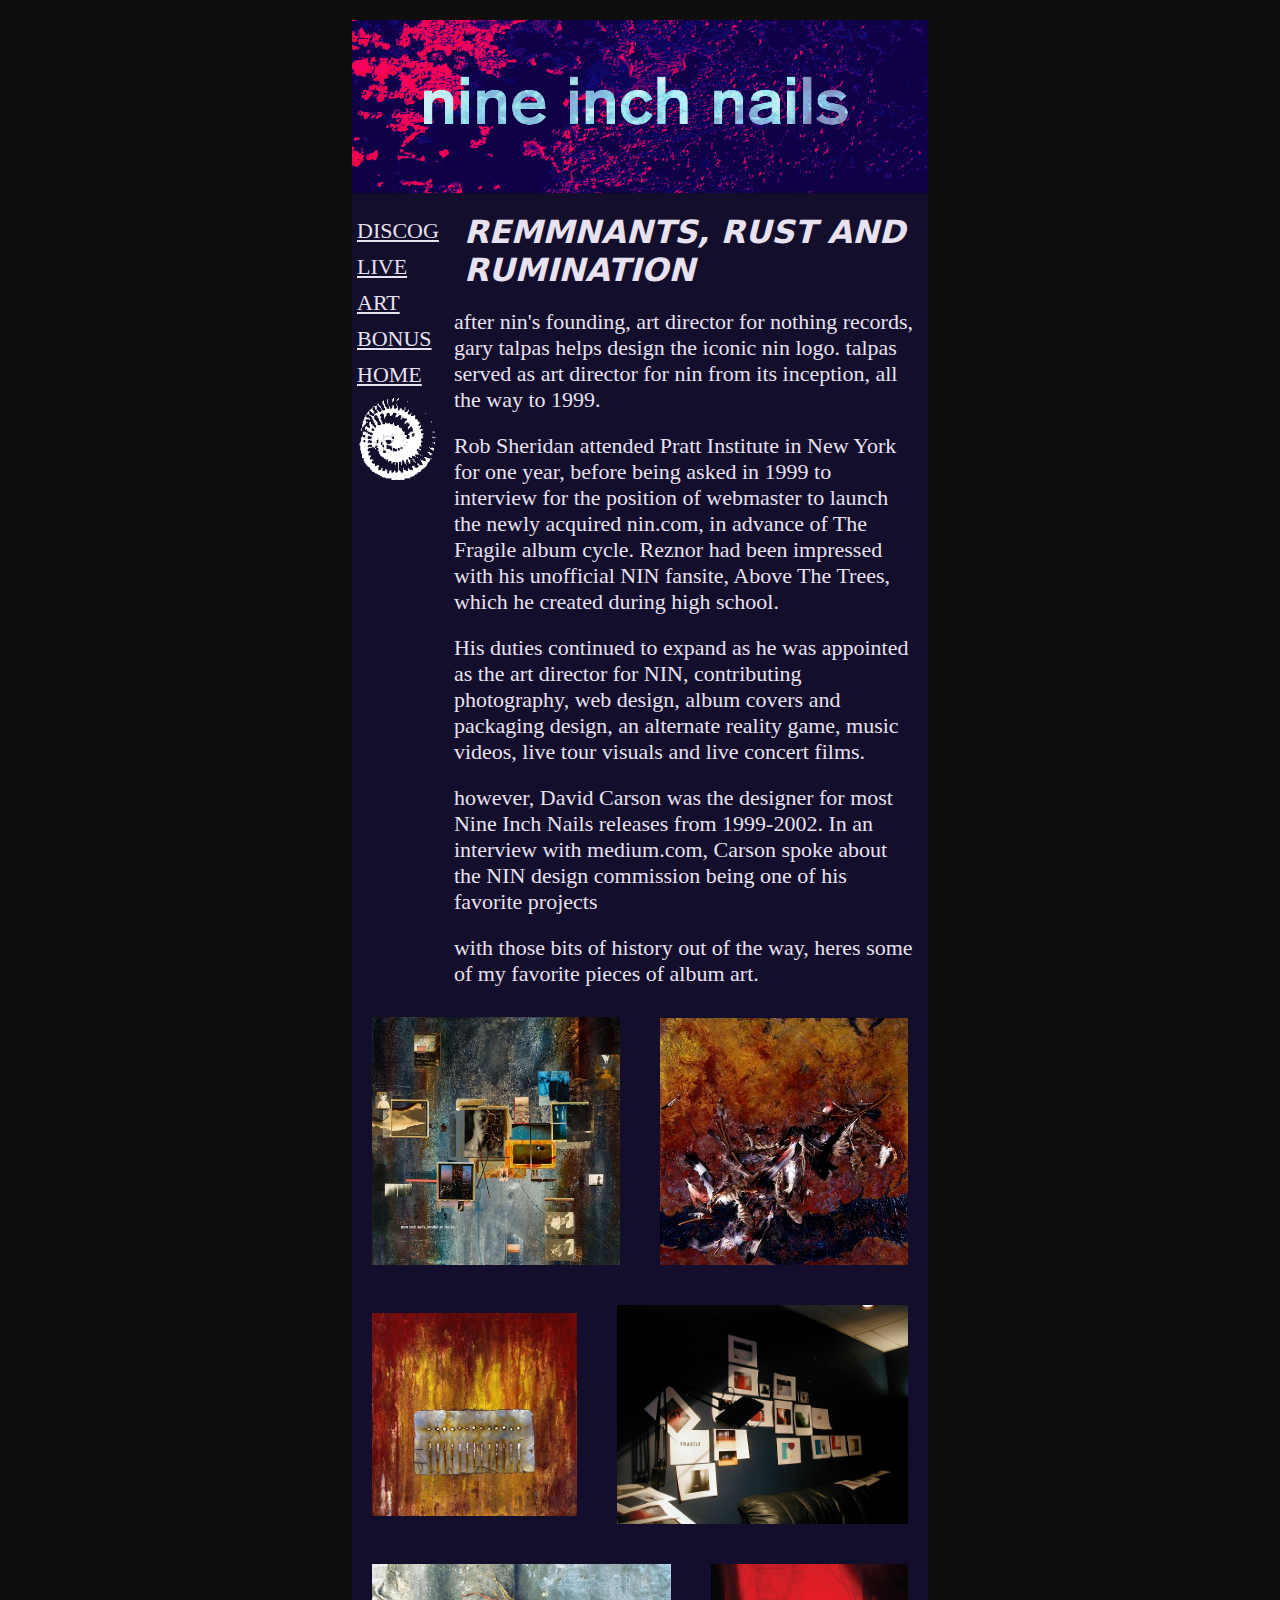
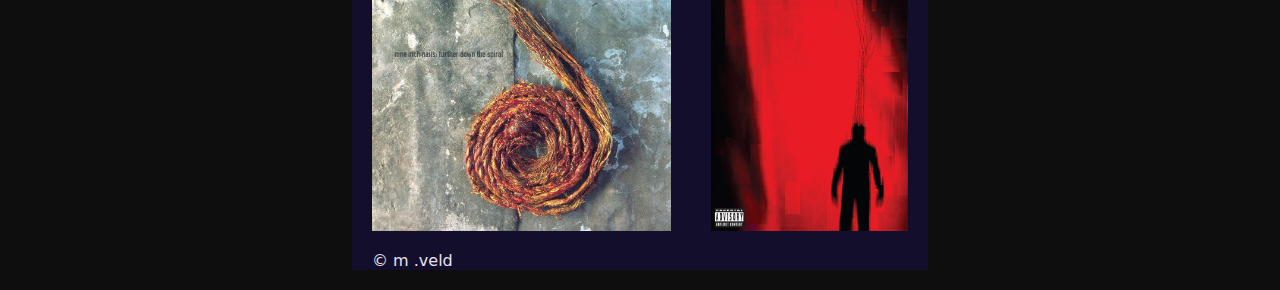
<file: final_nin/art.html>
<!doctype html>
<html lang="en">
  <head>
    <meta charset="UTF-8" />
    <meta name="viewport" content="width=device-width, initial-scale=1.0" />
    <title>IN THE IMAGE OF.</title>
    <link rel="stylesheet" href="ninstyle.css"/>
    <link rel="icon" type="image/x-icon" href="favicon.ico">
  </head>
  <body>
    <div id="container">
        <div class="header"> 
        <header>
            <img src="/final_nin/images/ninhead1.png" alt="a rust texture with vibrant blue and pink.
             white text overlays saying nine inch nails.">
        </header>
        </div>

            <div class="multi_col">
                 <aside>
                    <nav>
            <ul class="navi">
                <li> <a href="discog.html">DISCOG</a> </li>
                <li> <a href="live.html"> LIVE</a> </li>
                <li> <a href="art.html"> ART </a> </li>
                <li> <a href="quake.html"> BONUS</a> </li>
                <li> <a href="index.html"> HOME</a> </li>
                <li> <img src="images/spiral.webp" alt="a small spiral gif."></li>
            </ul></nav>
             </aside>
              <section> 
            <main>
                <h1> REMMNANTS, RUST AND RUMINATION </h1>
                <p> after nin's founding, art director for nothing records, gary talpas helps design the iconic nin logo. talpas served as art director for nin from its inception, all the way to 1999.</p>
                <p> Rob Sheridan attended Pratt Institute in New York for one year,
                     before being asked in 1999 to interview for the position of
                      webmaster to launch the newly acquired nin.com, in advance
                       of The Fragile album cycle. Reznor had been impressed with
                        his unofficial NIN fansite, Above The Trees, which he created during high school. </p>

                <p> His duties continued to expand as he was appointed as the art director for NIN,
                    contributing photography, web design, album covers and packaging design, an
                    alternate reality game, music videos, live tour visuals and live concert films. </p>

                <p> however, David Carson was the designer for most Nine Inch Nails releases from 1999-2002. In an interview with medium.com, 
                    Carson spoke about the NIN design commission being one of his favorite projects</p>

                    <p> with those bits of history out of the way, heres some of my favorite pieces of album art.</p>
            </main>
        </section></div>

        <section class="gallery 1">
        <div class="col 1"> <img src="images/hmart.jpg" alt="various disorienting images in a collage"> </div>
        <div class="col 1"> <img src="images/sewings.jpg" alt="orange and navy with splattered feathers"> </div>
      </section>

       <section class="gallery 2">
        <div class="col 2"> <img src="images/tdsart.jpg" alt="rusty orange and steel"> </div>
        <div class="col 2"> <img src="images/TFconceptart2.jpg" alt="various concepts on a wall"> </div>
      </section>

      <section class="gallery 3">
        <div class="col 3"> <img src="images/tdsart2.jpg" alt="frayed wire in a spiral on a steel backdrop"> </div>
        <div class="col 3"> <img src="images/byitart.jpg" alt="just a glitchy guy standing in a red void"> </div>
      </section>
       
    <footer>&copy; m .veld </footer>

    </div>

 </body>
</file>
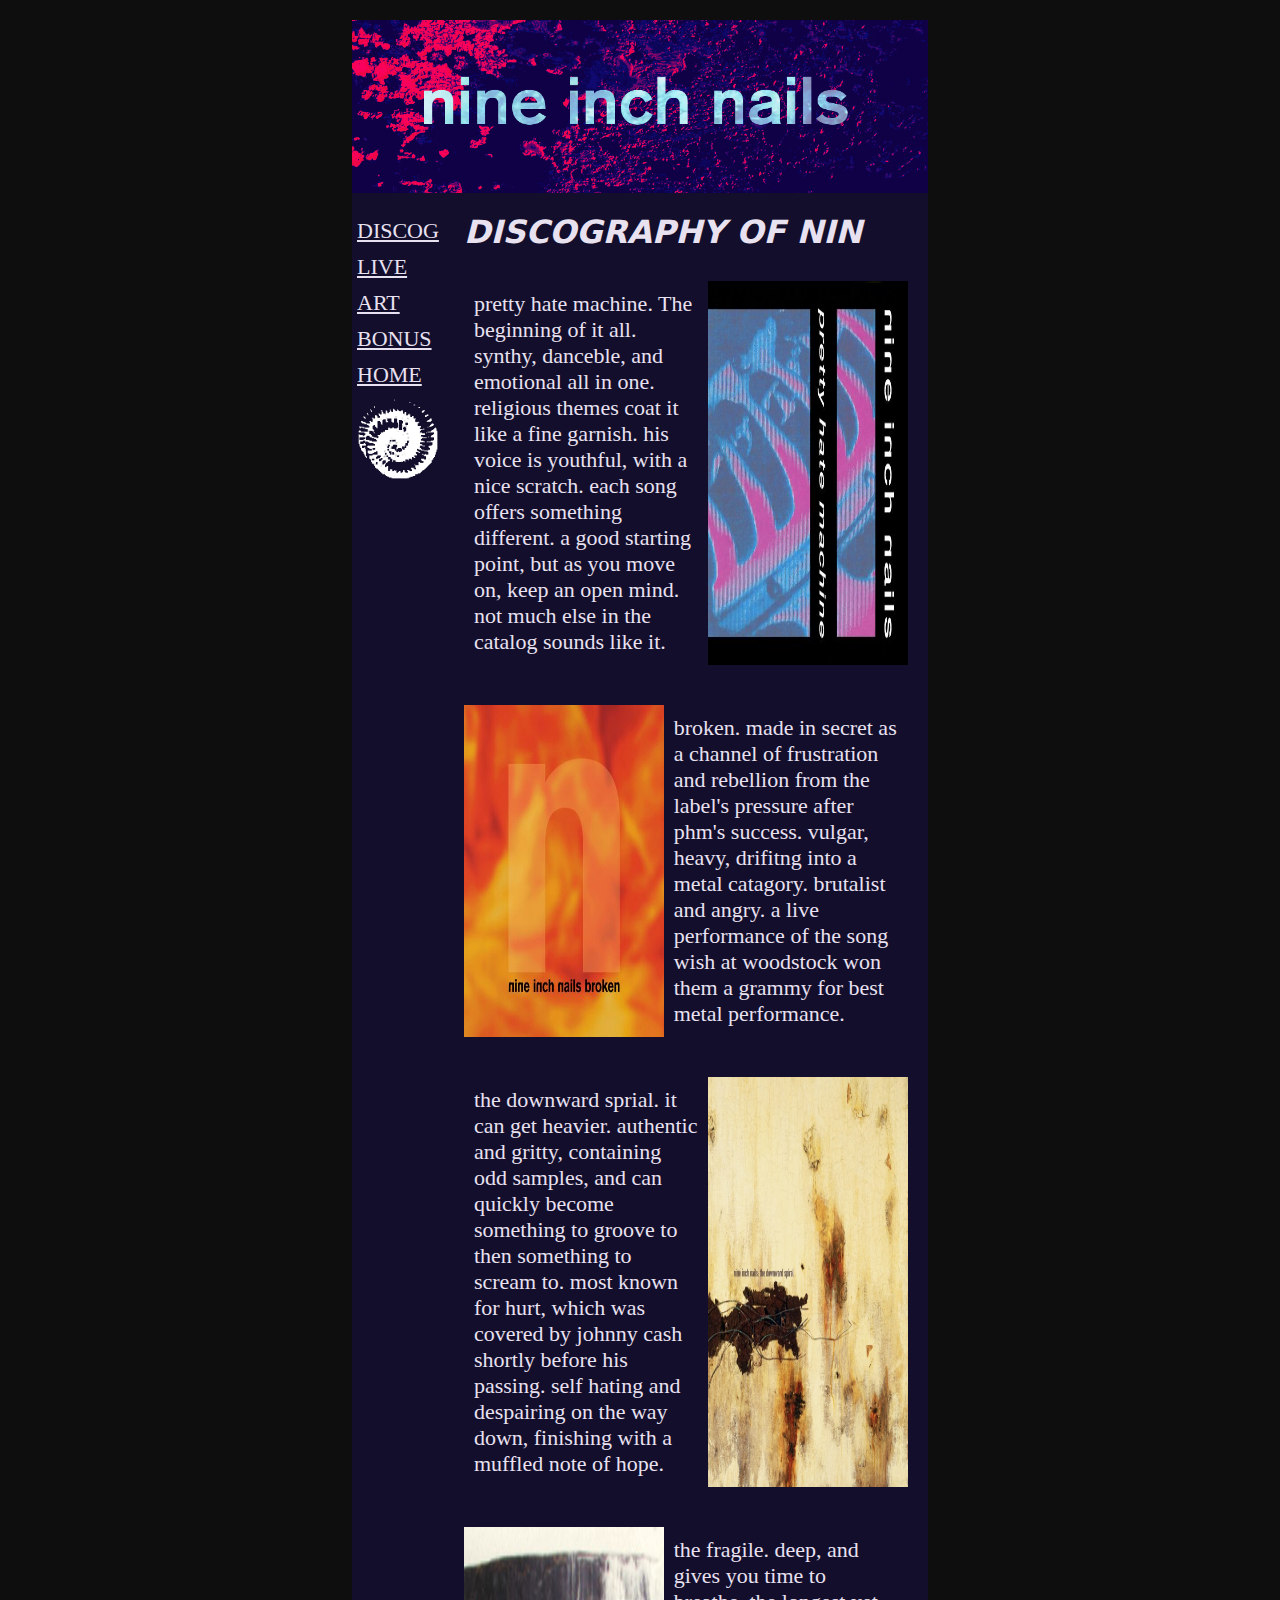
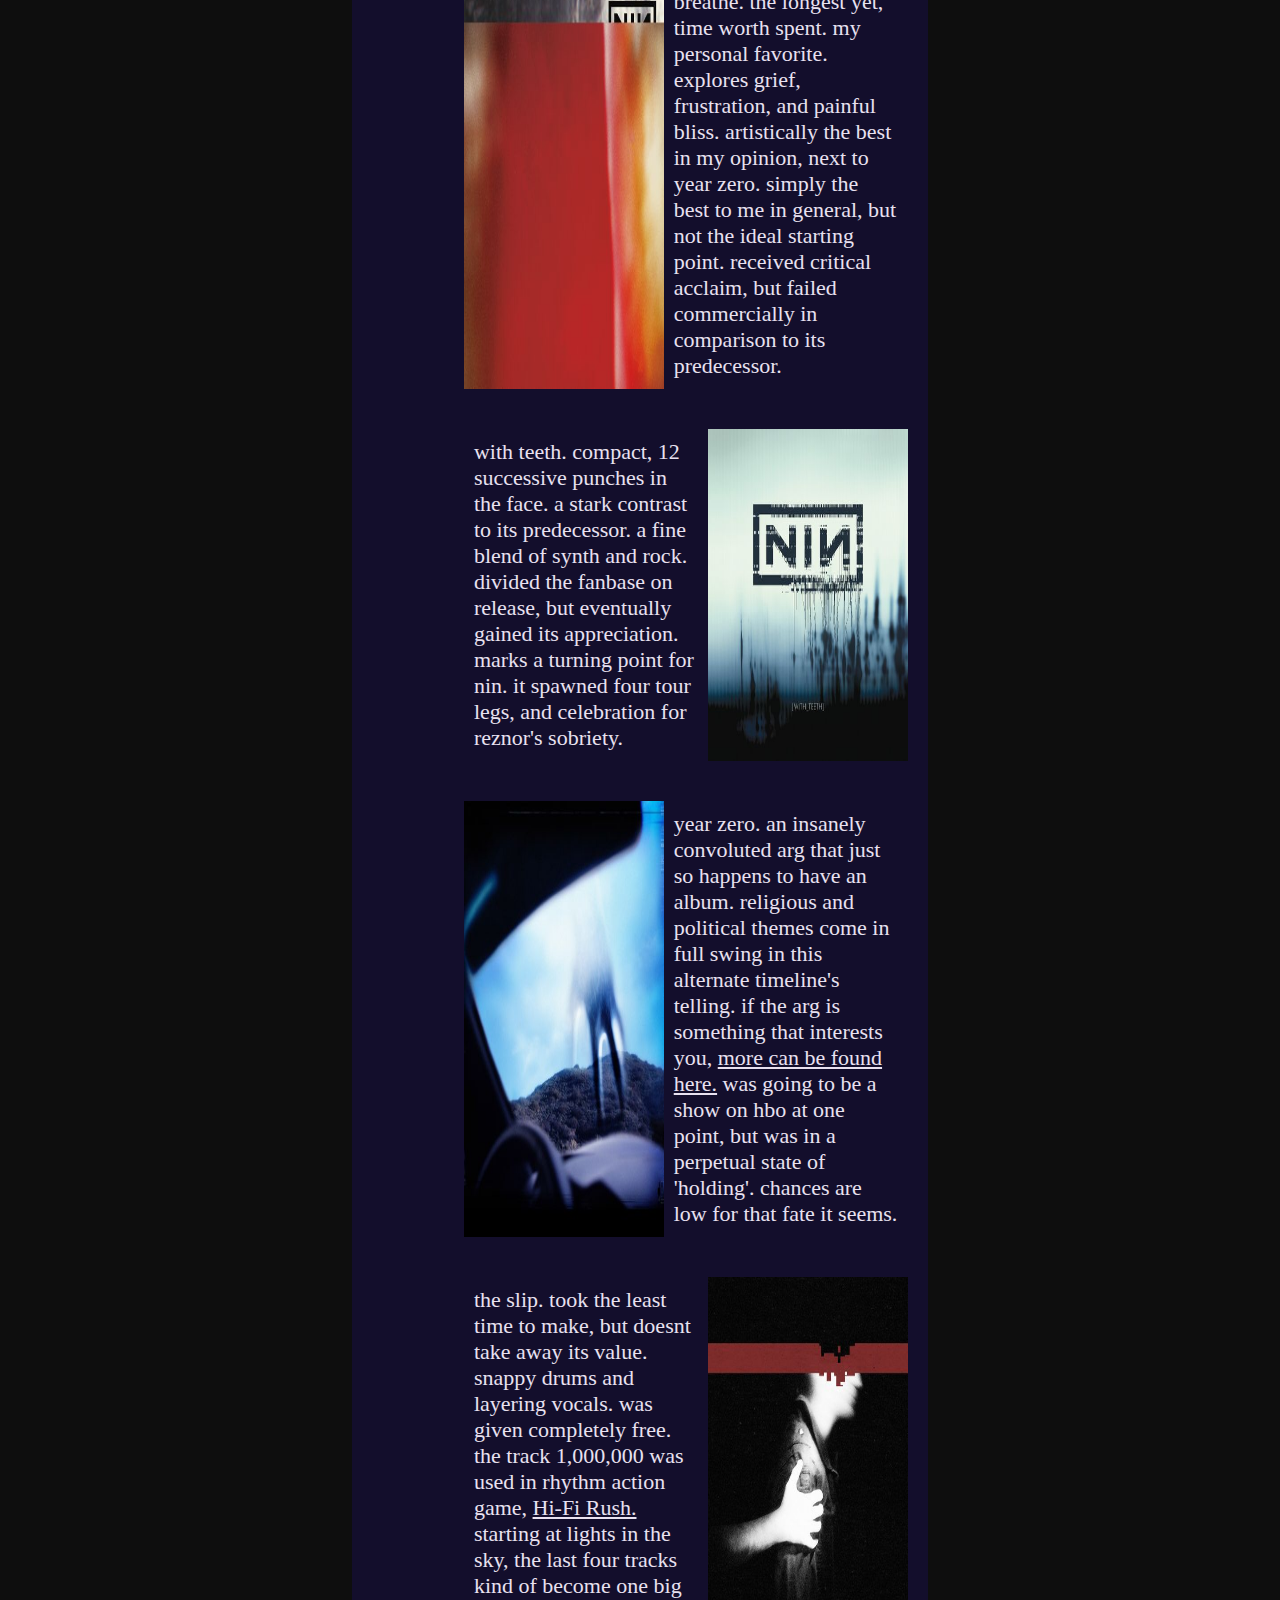
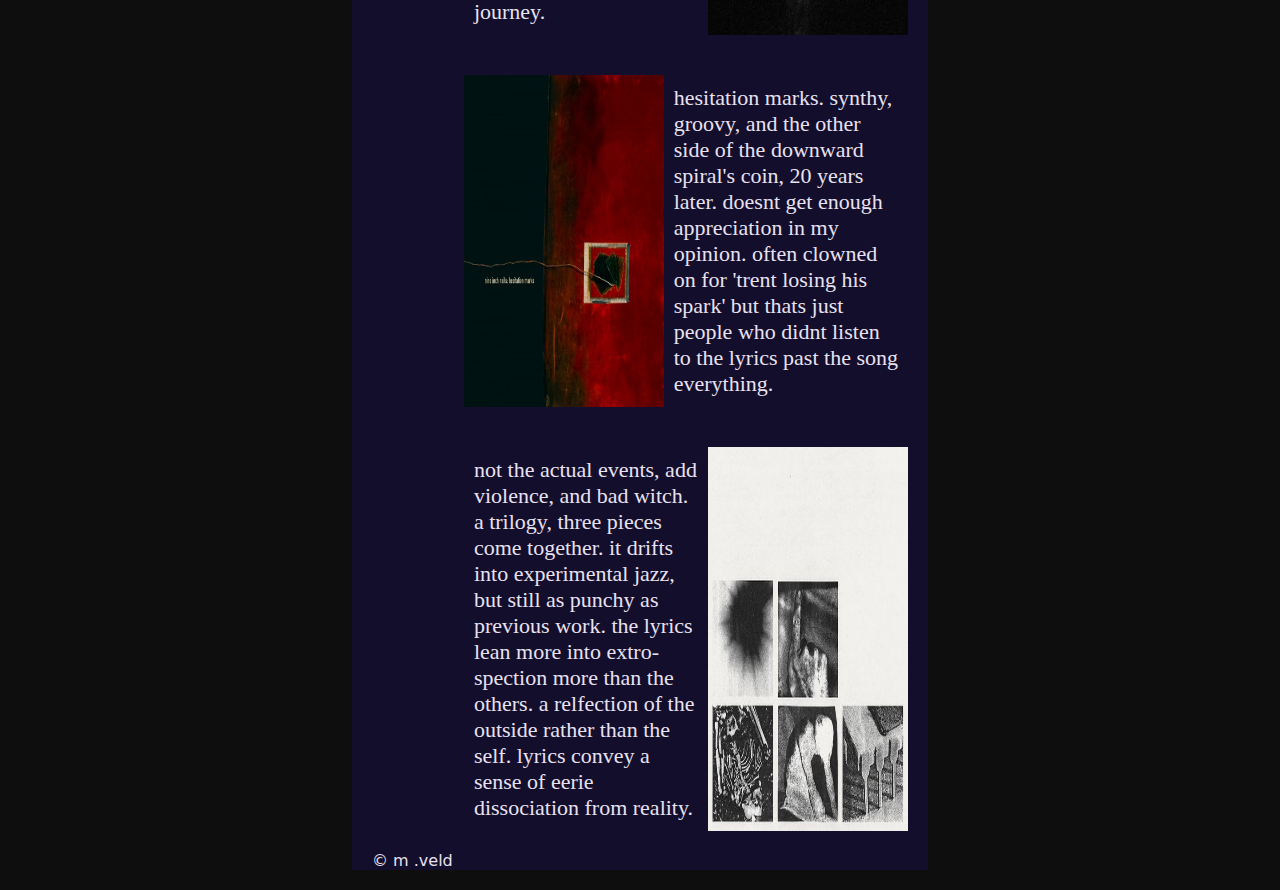
<file: final_nin/discog.html>
<!doctype html>
<html lang="en">
  <head>
    <meta charset="UTF-8" />
    <meta name="viewport" content="width=device-width, initial-scale=1.0" />
    <title>ALL THE LOVE IN THE WORLD.</title>
    <link rel="stylesheet" href="ninstyle.css"/>
    <link rel="icon" type="image/x-icon" href="favicon.ico">
  </head>
  <body>
    <div id="container">
        <div class="header"> 
        <header>
            <img src="images/ninhead1.png" alt="a rust texture with vibrant blue and pink.
             white text overlays saying nine inch nails.">
        </header>
        </div>

            <div class="multi_col">
                 <aside>
            <ul class="navi">
                <li> <a href="discog.html">DISCOG</a> </li>
                <li> <a href="live.html"> LIVE</a> </li>
                <li> <a href="art.html"> ART </a> </li>
                <li> <a href="quake.html"> BONUS</a> </li>
                <li> <a href="index.html"> HOME</a> </li>
                <li> <img src="images/spiral.webp" alt="a small spiral gif."></li>
            </ul>
             </aside>
              <section> 
            <main>
                <h1> DISCOGRAPHY OF NIN </h1>


                <div class="albums">
                    
                   
                     <p>pretty hate machine. The beginning of it all. synthy, danceble, and emotional all in one. religious themes coat it like a fine garnish.
                    his voice is youthful, with a nice scratch. each song offers something different. a good starting point, but as you move on, keep an open mind. 
                    not much else in the catalog sounds like it.
                   </p>
                   <img src="images/phmcover.jpg" alt="pink and blue metal thingamajigs">
                </div>

               <div class="albums">
               
                  <img src="images/brkcover.jpg"alt="orange-ish fire and a lowercase n">
                   <p> broken. made in secret as a channel of frustration and rebellion from the label's pressure after phm's success. 
                    vulgar, heavy, drifitng into a metal catagory. brutalist and angry. a live performance of the song wish at woodstock 
                    won them a grammy for best metal performance. </p>
               </div>

               <div class="albums">
               
                  
                 <p>
                   the downward sprial. it can get heavier. authentic and gritty, containing odd samples, 
                  and can quickly become something to groove to then something to scream to.
                  most known for hurt, which was covered by johnny cash shortly before his passing. 
                  self hating and despairing on the way down, finishing with a muffled note of hope. 
                  </p>
                  <img src="images/tdscover.jpg" alt="gritty pale yellow backdrop with wires and black splotches">
                </div>


                <div class="albums">
                   
                    <img src="images/tfcover.jpg" alt="red and grey, the nin logo is halved">
                    <p>
                    the fragile. deep, and gives you time to breathe. the longest yet, time worth spent. my personal favorite.
                    explores grief, frustration, and painful bliss. artistically the best in my opinion, next to year zero. 
                    simply the best to me in general, but not the ideal starting point. received critical acclaim, but failed commercially in comparison to its predecessor.
                    </p> 
                </div>


                <div class="albums">
                   
                    
                 <p>
                    with teeth. compact, 12 successive punches in the face. a stark contrast to its predecessor.
                     a fine blend of synth and rock. divided the fanbase on release,
                     but eventually gained its appreciation.  marks a turning point for nin. it spawned four tour legs, and celebration for reznor's sobriety.
                 </p>
                 <img src="images/wteethcover.jpg" alt="pale teal and dark blue, angular cracks rain down">
                </div>

                <div class="albums">
                  
                    <img src="images/yzcover.jpg" alt="dark blues, a hand from the sky reaches down">
                 <p>
                    year zero. an insanely convoluted arg that just so happens to have an album. religious and political themes come
                    in full swing in this alternate timeline's telling. if the arg is something that interests you, <a href="https://www.nin.wiki/Year_Zero" target="_blank"> more can be found here.</a> was going to be a 
                    show on hbo at one point, but was in a perpetual state of 'holding'. chances are low for that fate it seems.
                  </p>
                </div>

                <div class="albums">
              
                    
                    <p>
                    the slip. took the least time to make, but doesnt take away its value. snappy drums and layering vocals. was given completely free.
                    the track 1,000,000 was used in rhythm action game, <a href="https://en.wikipedia.org/wiki/Hi-Fi_Rush" target="_blank"> Hi-Fi Rush.</a> starting at lights in the sky, the last four tracks kind of become one big journey.                 </p>
                    <img src="images/tscover.jpg" alt="a white sihillouette with a red streak covering the face">
                </div>

                <div class="albums">

                    <img src="images/hmcover.jpg" alt="dark browns and red. a stray wire.">
                    <p>
                    hesitation marks. synthy, groovy, and the other side of the downward spiral's coin, 20 years later.
                    doesnt get enough appreciation in my opinion. often clowned on for 'trent losing his spark' but thats just people who didnt listen to the lyrics past the song everything.
                    </p>
                </div>

                 <div class="albums">
                    
                    <p>
                    not the actual events, add violence, and bad witch. a trilogy, three pieces come together. it drifts into experimental jazz, 
                    but still as punchy as previous work. the lyrics lean more into extro-spection more than the others. 
                    a relfection of the outside rather than the self. lyrics convey a sense of eerie dissociation from reality.
                    </p>
                    <img src="images/bwcover.jpg" alt="a white background with several boxes containing gritty imagery">
                </div>
 
                 
            </main>
        </section>
       
            </div>
      <footer>&copy; m .veld </footer>
    </div>
    
    </body>
</file>
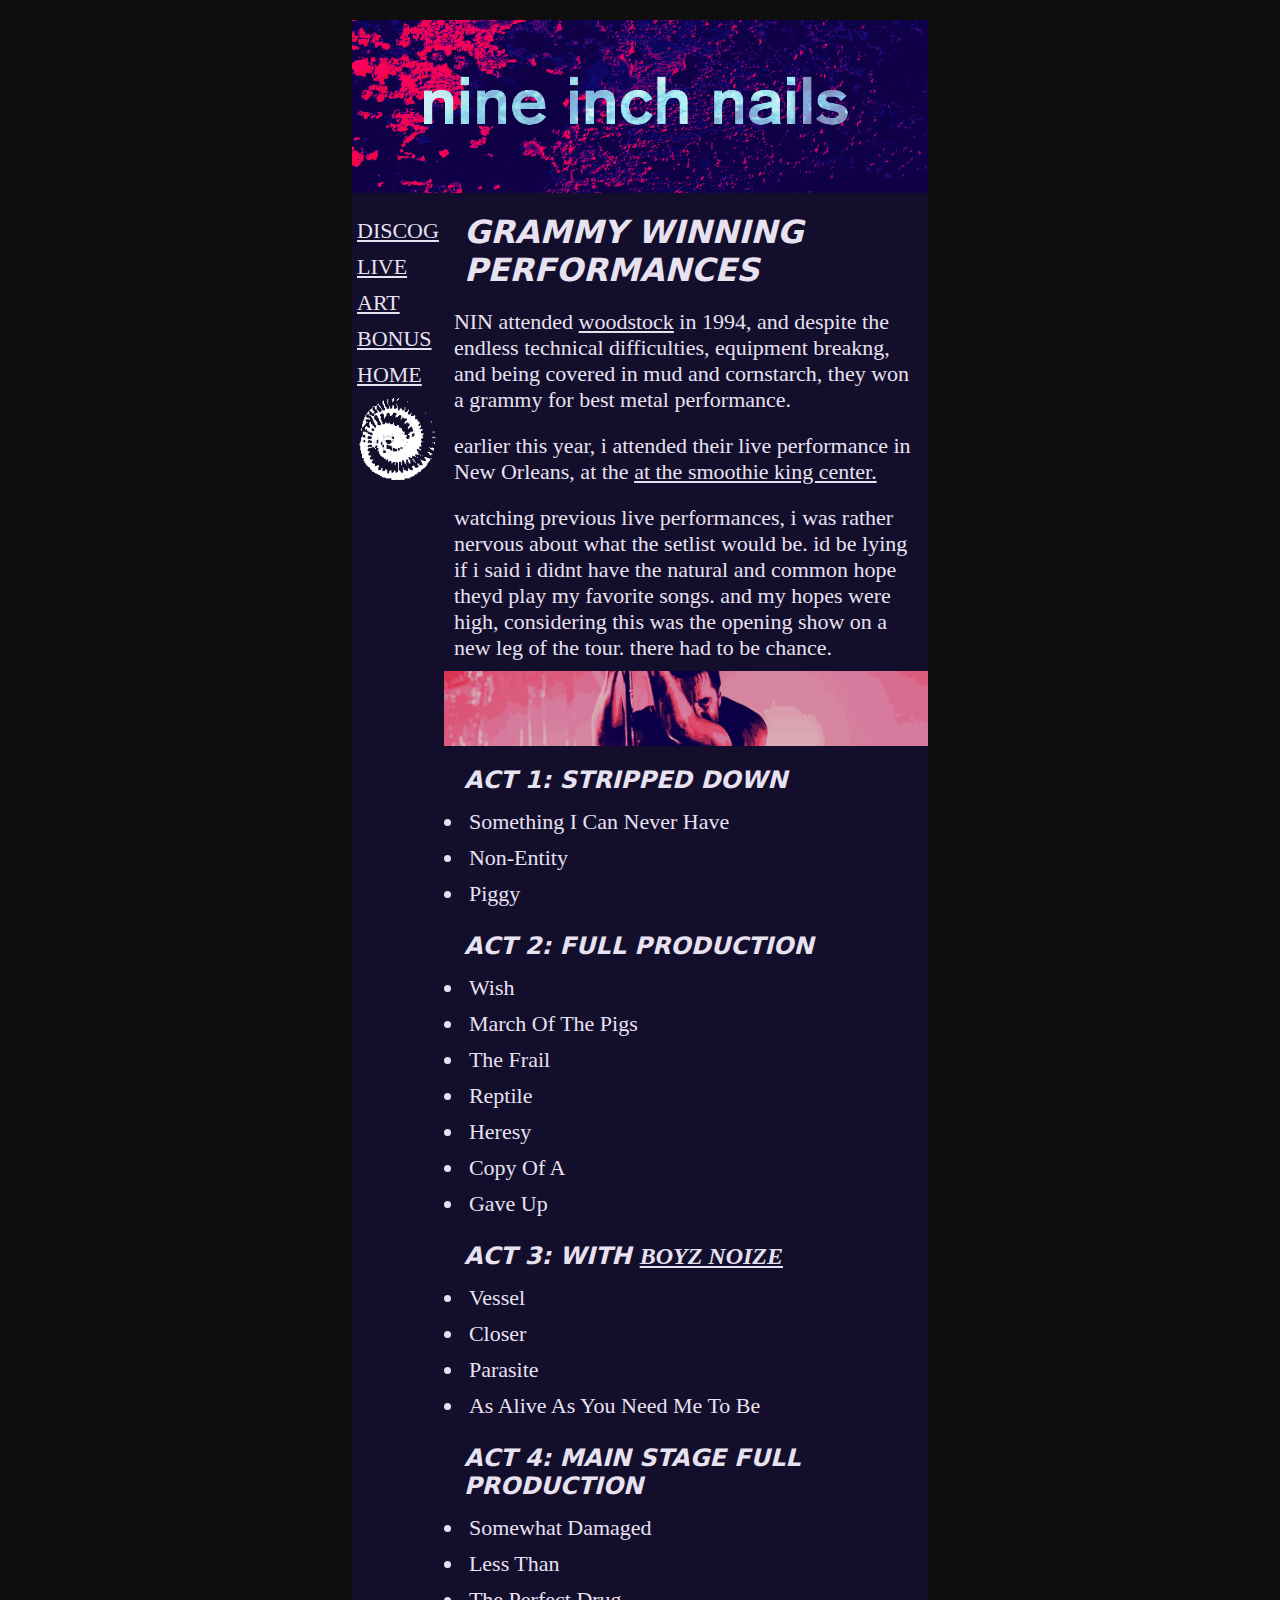
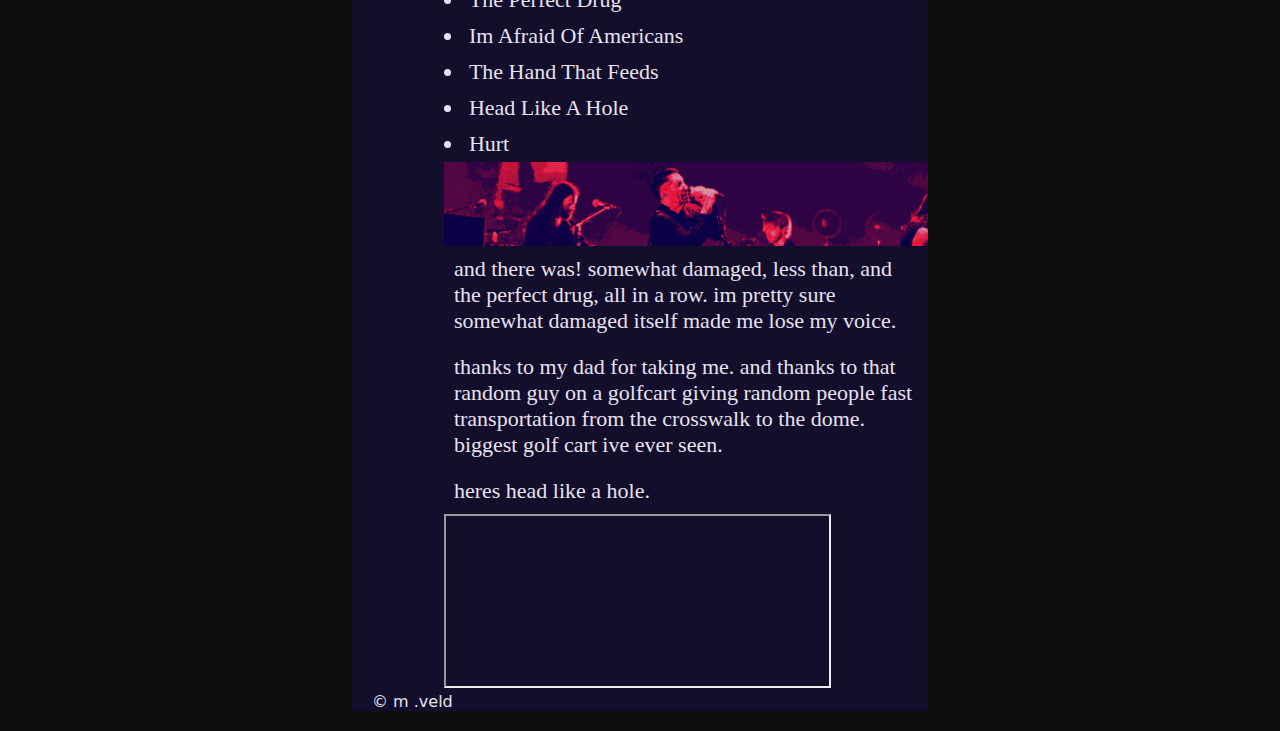
<file: final_nin/live.html>
<!doctype html>
<html lang="en">
  <head>
    <meta charset="UTF-8" />
    <meta name="viewport" content="width=device-width, initial-scale=1.0" />
    <title>PEEL IT BACK.</title>
    <link rel="stylesheet" href="ninstyle.css"/>
    <link rel="icon" type="image/x-icon" href="favicon.ico">
  </head>
  <body>
    <div id="container">
        <div class="header"> 
        <header>
            <img src="images/ninhead1.png" alt="a rust texture with vibrant blue and pink.
             white text overlays saying nine inch nails.">
        </header>
        </div>

            <div class="multi_col">
                 <aside>
            <ul class="navi">
                <li> <a href="discog.html">DISCOG</a> </li>
                <li> <a href="live.html"> LIVE</a> </li>
                <li> <a href="art.html"> ART </a> </li>
                <li> <a href="quake.html"> BONUS</a> </li>
                <li> <a href="index.html"> HOME</a> </li>
                <li> <img src="images/spiral.webp" alt="a small spiral gif."></li>
            </ul>
             </aside>
              <section> 
            <main>
                <h1> GRAMMY WINNING PERFORMANCES </h1>
                <p> NIN attended <a href="https://en.wikipedia.org/wiki/Woodstock" target="_blank"> woodstock</a> in 1994, and despite the endless technical difficulties, 
                    equipment breakng, and being covered in mud and cornstarch, they won a grammy 
                    for best metal performance.</p>
                <p> earlier this year, i attended their live performance in New Orleans, at the <a href="https://en.wikipedia.org/wiki/Smoothie_King_Center" target="_blank"> at the smoothie king center. </a></p>

                <p> watching previous live performances, i was rather nervous about what the setlist would be. id be lying if i said i didnt have the natural and common hope theyd play my favorite songs. and my hopes were high, considering this was the opening show on a new leg of the tour. there had to be chance.</p>

                <img src="images/trent3.jpg" alt="trent reznor leaning on a microphone. the photo has pink and blue coloring. ">
                
                
                <h2> ACT 1: STRIPPED DOWN </h2>
                <ul>
                    <li> Something I Can Never Have </li>
                    <li> Non-Entity </li>
                    <li> Piggy </li>
                </ul>

                <h2> ACT 2: FULL PRODUCTION </h2>
                <ul>
                    <li> Wish </li>
                    <li> March Of The Pigs </li>
                    <li> The Frail </li>
                    <li> Reptile </li>
                    <li> Heresy </li>
                    <li> Copy Of A </li>
                    <li> Gave Up </li>
                </ul>

                <h2> ACT 3: WITH <a href="https://en.wikipedia.org/wiki/Boys_Noize" target="_blank"> BOYZ NOIZE </a></h2>
                <ul>
                    <li>Vessel</li>
                    <li> Closer </li>
                    <li> Parasite </li>
                    <li> As Alive As You Need Me To Be</li>
                </ul>

                <h2> ACT 4: MAIN STAGE FULL PRODUCTION </h2>
                <ul>
                    <li> Somewhat Damaged </li>
                    <li> Less Than </li>
                    <li> The Perfect Drug </li>
                    <li> Im Afraid Of Americans </li>
                    <li> The Hand That Feeds </li>
                    <li> Head Like A Hole </li>
                    <li> Hurt </li>
                </ul>

                <img src="images/trent4.jpg" alt="trent with a microphone again. blue and pink colors.">

                <p> and there was! somewhat damaged, less than, and the perfect drug, all in a row. im pretty sure somewhat damaged itself made me lose my voice.</p>
                <p> thanks to my dad for taking me. and thanks to that random guy on a golfcart giving random people fast transportation from the crosswalk to the dome. biggest golf cart ive ever seen.</p>

                <p> heres head like a hole.</p>
                <iframe width="75%" height="auto" src="https://www.youtube.com/embed/8D0VCFh-ddI?si=ns41nh7UTWvxF7Ep" title="YouTube video player"  allow="accelerometer; autoplay; clipboard-write; encrypted-media; gyroscope; picture-in-picture; web-share" referrerpolicy="strict-origin-when-cross-origin" allowfullscreen></iframe>
            </main>
        </section>
       
            </div>
   <footer>&copy; m .veld </footer>
    </div>

</body>
</file>
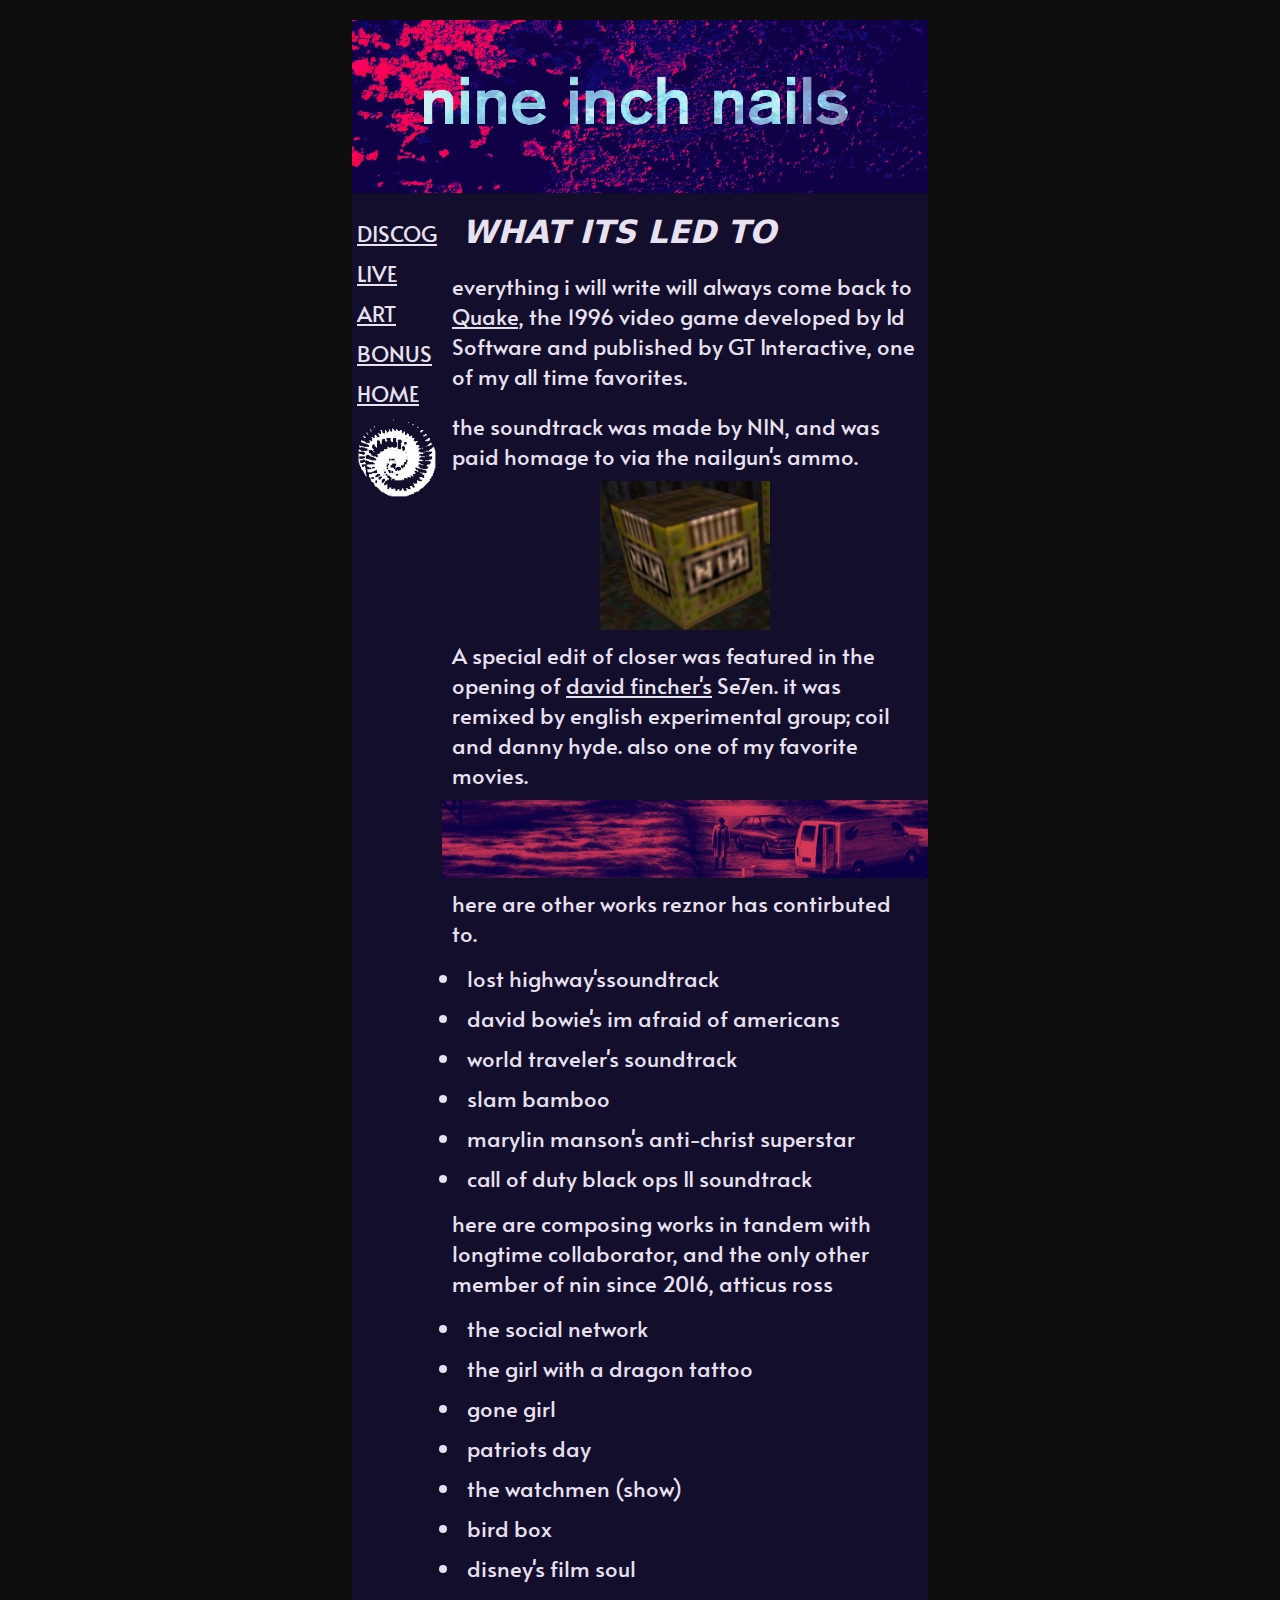
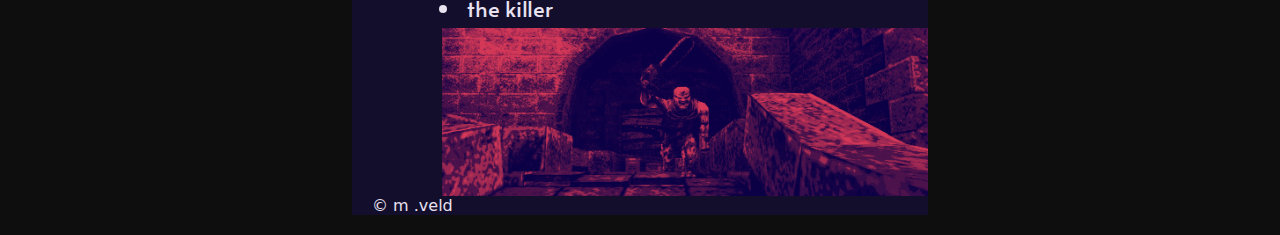
<file: final_nin/quake.html>
<!doctype html>
<html lang="en">
  <head>
    <meta charset="UTF-8" />
    <meta name="viewport" content="width=device-width, initial-scale=1.0" />
    <title>GUNSHOTS BY COMPUTER.</title>
    <link rel="stylesheet" href="ninstyle.css"/>
    <link rel="icon" type="image/x-icon" href="favicon.ico">
    <link href='https://fonts.googleapis.com/css?family=Alata' rel='stylesheet'>
  </head>
  <body>
    <div id="container">
        <div class="header"> 
        <header>
            <img src="images/ninhead1.png" alt="a rust texture with vibrant blue and pink.
             white text overlays saying nine inch nails.">
        </header>
        </div>

            <div class="multi_col">
                 <aside>
            <ul class="navi">
                <li> <a href="discog.html">DISCOG</a> </li>
                <li> <a href="live.html"> LIVE</a> </li>
                <li> <a href="art.html"> ART </a> </li>
                <li> <a href="quake.html"> BONUS</a> </li>
                <li> <a href="index.html"> HOME</a> </li>
                <li> <img src="images/spiral.webp" alt="a small spiral gif."></li>
            </ul>
             </aside>
               
            <main>
                <section>
                <h1> WHAT ITS LED TO </h1>
                <p> everything i will write will always come back to <a href="https://en.wikipedia.org/wiki/Quake_(video_game)" target="_blank"> Quake</a>, the 1996 video game developed by Id Software and published by GT Interactive, one of my all time favorites.</p>
                <p> the soundtrack was made by NIN, and was paid homage to via the nailgun's ammo. </p>
                <img src="images/ninquake.webp" alt="nailgun ammo from quake. the NIN logo is plastered on it." class="nailgun">

                <p> A special edit of closer was featured in the opening of <a href="https://en.wikipedia.org/wiki/David_Fincher" target="_blank">david fincher's</a> Se7en. it was remixed by english experimental group; coil and danny hyde. also one of my favorite movies.</p>
                <img src="images/se7en1.jpg" alt="the final scene of se7en. the detetcive stands in a field. navy and pink.">

                <p> here are other works reznor has contirbuted to.</p>
                <ul>
                    <li> lost highway'ssoundtrack </li>
                    <li> david bowie's im afraid of americans </li>
                    <li> world traveler's soundtrack </li>
                    <li> slam bamboo </li>
                    <li> marylin manson's anti-christ superstar </li>
                    <li> call of duty black ops II soundtrack </li>
                </ul>

                <p> here are composing works in tandem with longtime collaborator, and the only other member of nin since 2016, atticus ross</p>
                <ul>
                    <li> the social network </li>
                    <li> the girl with a dragon tattoo </li>
                    <li> gone girl </li>
                    <li> patriots day </li>
                    <li> the watchmen (show) </li>
                    <li> bird box </li>
                    <li> disney's film soul </li>
                    <li> the killer </li>
                </ul>

                <img src="images/quake1.jpg" alt="a brute from quake, raising its chainsaw. navy and pink gradient map.">
            </main>
              </section>
       
            </div>

    <footer>&copy; m .veld </footer>

    </div>

</body>
</file>
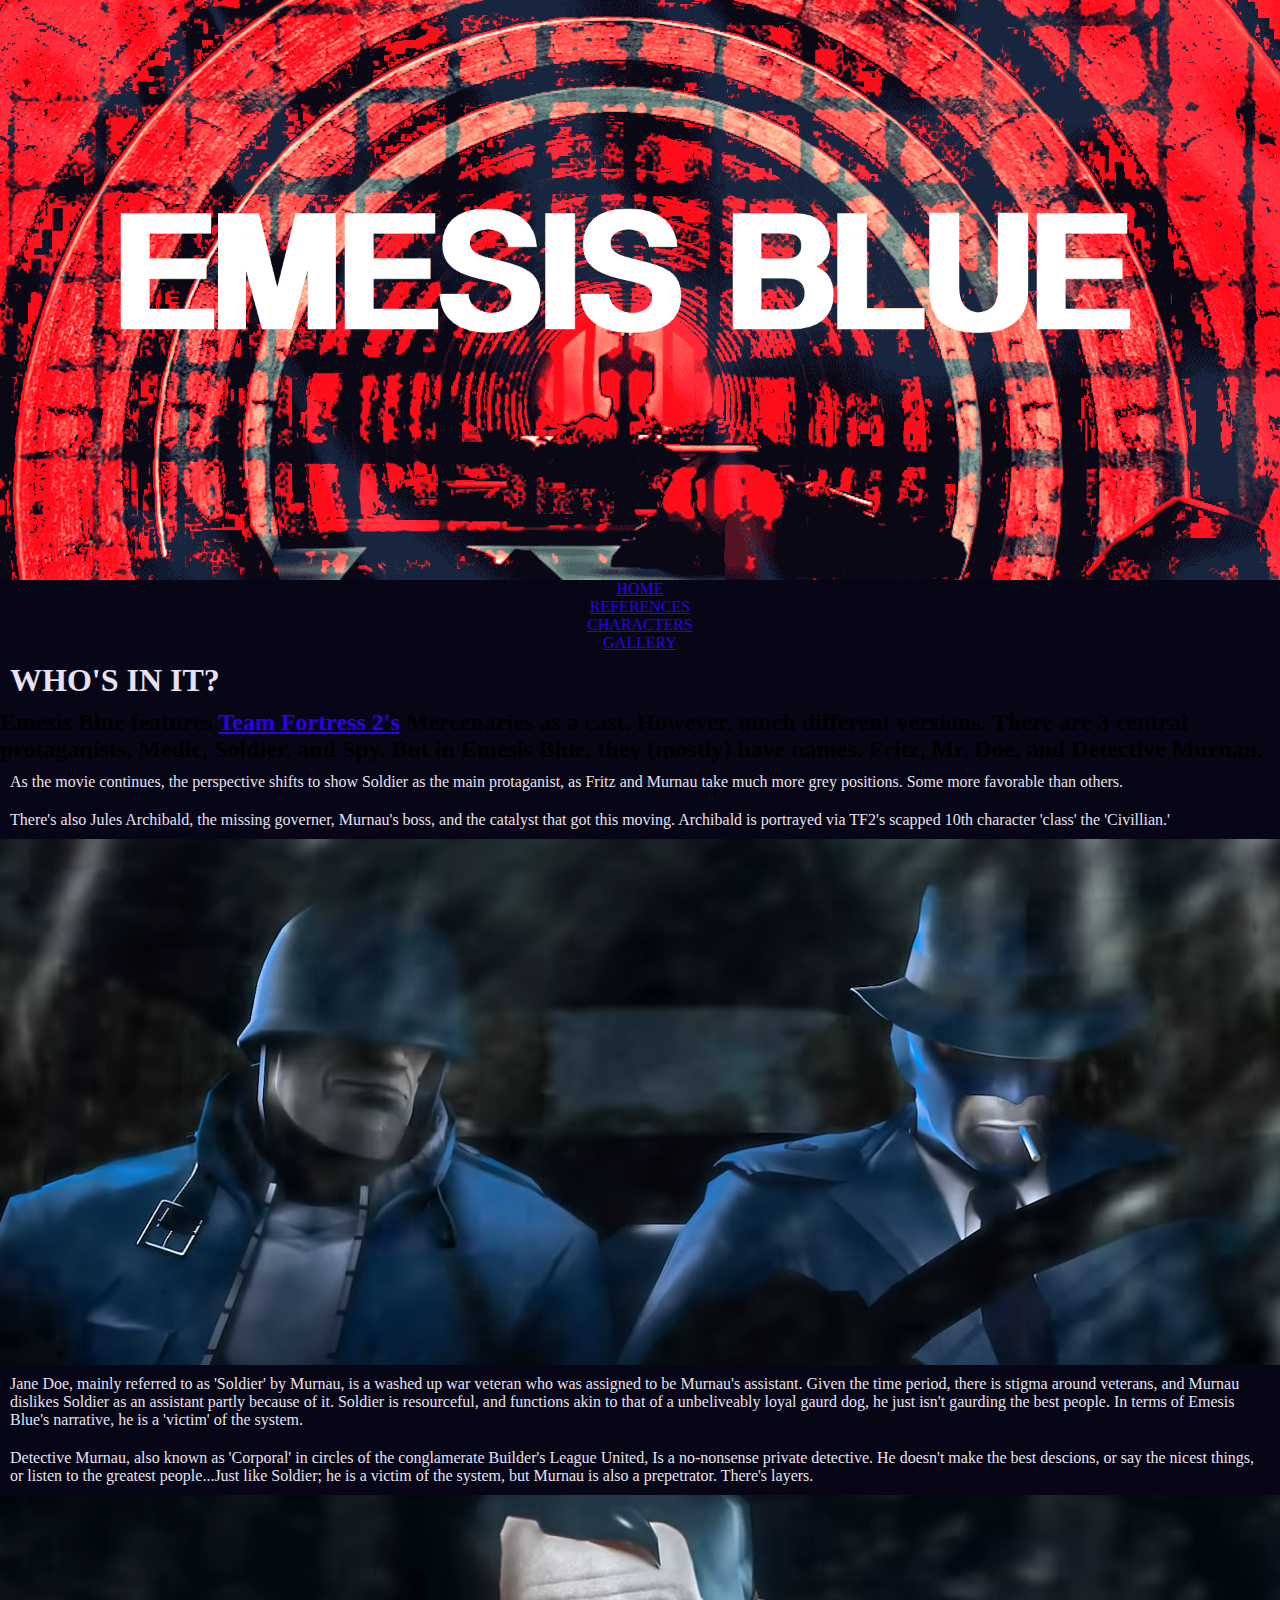
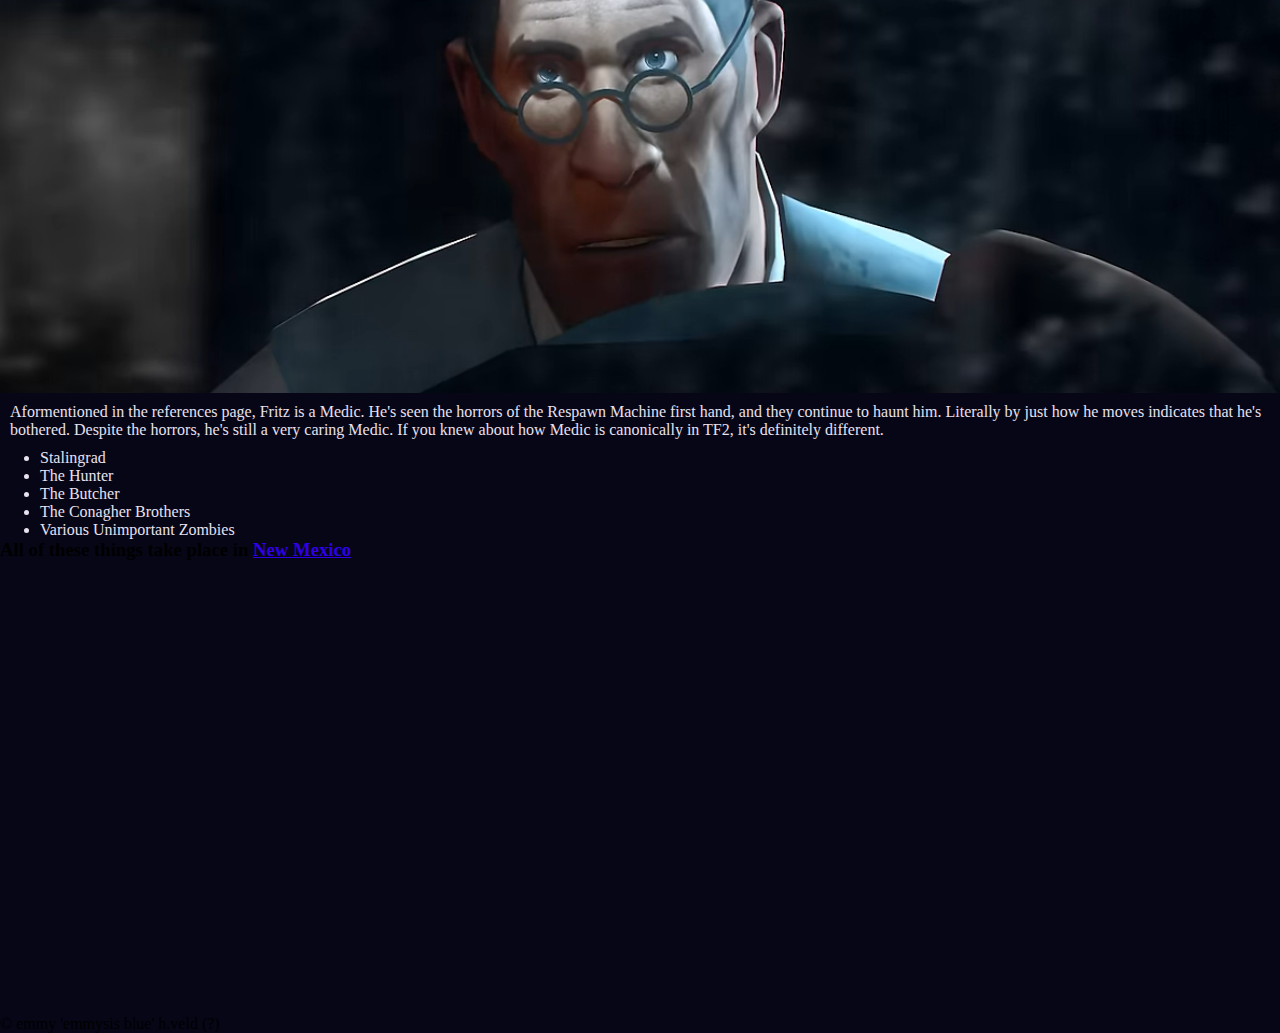
<file: responsive/charas.html>
<!doctype html>
<html lang="en">
  <head>
    <meta charset="UTF-8" />
    <meta name="viewport" content="width=device-width, initial-scale=1.0" />
    <title>ITS ETERNITY IN THERE</title>
    <link rel="stylesheet" href="css/styles.css" />
  </head>
  <body>
    <div id="container">
        <header>
        <img src="images/ebhead.png" alt="intro scene with text">
      </header>
      <nav>
         <ul>
          <li><a href="index.html">HOME </a></li>
          <li><a href="refs.html">REFERENCES</a></li>
          <li><a href="charas.html">CHARACTERS</a></li>
          <li><a href="gallery.html">GALLERY</a></li>
        </ul>
      </nav>
      <main>
          <h1> WHO'S IN IT? </h1>
           <h2>Emesis Blue features <a
            href="https://en.wikipedia.org/wiki/Team_Fortress_2"
            target="_blank"
            >Team Fortress 2's</a> Mercenaries as a cast. However, much different versions.
            There are 3 central protaganists, Medic, Soldier, and Spy.
            But in Emesis Blue, they (mostly) have names.
            Fritz, Mr. Doe, and Detective Murnau.</h2>

            <p> As the movie continues, the perspective shifts to show Soldier as the main protaganist, 
              as Fritz and Murnau take much more grey positions. Some more favorable than others.</p>

            <p> There's also Jules Archibald, the missing governer, Murnau's boss, 
                and the catalyst that got this moving. Archibald is portrayed via TF2's scapped 10th character 'class' the 'Civillian.'</p>
                <img src="images/solandspy.png" alt="solly and then that other guy ">

                <div class="multi_col"> 
                  <section> 
                    <p> Jane Doe, mainly referred to as 'Soldier' by Murnau, is a washed up war veteran who was assigned to be Murnau's assistant. 
                      Given the time period, there is stigma around veterans, and Murnau dislikes Soldier as an assistant partly because of it. Soldier is resourceful, and functions akin to that of a unbeliveably loyal gaurd dog, he just isn't gaurding the best people. In terms of Emesis Blue's narrative, he is a 'victim' of the system. </p>            
                    </section> 
                  
                    <aside> 
                      <p> Detective Murnau, also known as  'Corporal' in circles of the 
                        conglamerate Builder's League United, Is a no-nonsense private detective.
                         He doesn't make the best descions, or say the nicest things, or 
                         listen to the greatest people...Just like Soldier; he is a victim 
                         of the system, but Murnau is also a prepetrator. There's layers. </p>            
                      </aside>
                  </div>
                


                <img src="images/fritzie.png" alt="fritz at the wheel">
                <p> Aformentioned in the references page, Fritz is a Medic. He's seen the horrors of the 
                  Respawn Machine first hand, and they continue to haunt him. Literally by just how he moves
                   indicates that he's bothered. Despite the horrors, he's still a very caring Medic.
                    If you knew about how Medic is canonically in TF2, it's definitely different.</p>

          
            <ul>
              <li> Stalingrad </li>
              <li> The Hunter </li>
              <li> The Butcher</li>
              <li> The Conagher Brothers </li>
              <li> Various Unimportant Zombies </li>
            </ul>

            <h3> All of these things take place in <a href="https://en.wikipedia.org/wiki/New_Mexico" target="_blank"> New Mexico </a>
            </h3>



          <iframe src="https://www.google.com/maps/embed?pb=!1m18!1m12!1m3!1d3381585.4856276484!2d-108.66725202341016!3d34.137909349536805!2m3!1f0!2f0!3f0!3m2!1i1024!2i768!4f13.1!3m3!1m2!1s0x87185043e79852a9%3A0x46bf6e1a63359eba!2sNew%20Mexico!5e0!3m2!1sen!2sus!4v1770132479129!5m2!1sen!2sus" width="600" height="450" style="border:0;" allowfullscreen="" loading="lazy" referrerpolicy="no-referrer-when-downgrade"></iframe>
      </main>
      <footer>&copy; emmy 'emmysis blue' h.veld (?)</footer>
    </div>
  </body>
</html>
</file>
<file: adv_emesis/css/styles.css>
body {
    background-color: rgb(22, 22, 128);
}

img {
    display: block;
    margin: 0 auto;
    width: 100%;
}

a {
    color: rgb(46, 0, 231);
}

a:hover {
    color: aliceblue;
    text-decoration: none;
}

p {
    color: #E8E1F0
}

hr {
    color: #070752;
}

h1 {
    color: #E8E1F0
}

footer {
    color: #E8E1F0
}

h3 {
    color: #E8E1F0
}

h2 {
    color: #E8E1F0;
}

ul {
    color: #E8E1F0
}


#container {
    background-color: rgb(9, 12, 43);
    width: 45%;
    margin: 20px auto;
    padding: 20px;
}

header {
    text-align: center;
    padding: 40px;

}

header h1 {
    font-size: 50px;
}

nav {
    text-align: center;
}

nav ul {
    padding list-style-type: none;
}

nav li {
    display: inline-block;
}

nav li a {
    display: block;
    color: rgb(4, 4, 25);
    color: blue;
    width: 200px;
    height: 40px;
    line-height: 40px;
    font-size: 25px;
    text-decoration: none;
    border: 2px solid rgb(55, 55, 114);
}

nav li a:hover {
    color: rgb(255, 0, 0);
    background-color: rgb(9, 9, 36);
}

.multi_col {
    display: flex;
}

aside,
section {
    padding: 5px;
    width: 75%;
}

iframe {
    display: block;
    margin: 2px;
}
</file>
<file: emesis_html/css/styles.css>
body {
    background-color: #0a0e4b
}
p {
    color: #E8E1F0

}
hr {
    color: #070752;
}
h1 {
    color: #E8E1F0
}
footer {
   color: #E8E1F0
}
h3 {
    color: #E8E1F0
}
h2 {
    color: #E8E1F0;
}
ul {
    color: #E8E1F0
}
a {
    color: #0e0ecc;
}
h1 {
    text-align: center;
    font-size: 35px;
}
nav {
    text-align: center;
    border-top: 4px solid #070752;
border-bottom: 4px solid #070752;
}
nav a {
    color: #03036b;
    font-size: 30px;
    margin: 0 20px;
}
nav a:hover{
    color: #E8E1F0;
    text-decoration: none;
}
main img {
    display: block;
    margin: 20px auto;
    width: 900px;
}

footer {
    padding: 40px 0;
    text-align: center;
}

#container {
    background-color: #010112;
    width: 950px;
    margin: 20px auto;
    padding: 20px;
    border-radius: 20px;
}
</file>
<file: final_nin/ninstyle.css>
/* global */
#container {
    width: 45%;
    margin: 20px auto;
    padding: 0px;
    background-color: rgb(19, 14, 44);
}

* {
    margin: 0px;
}

body {
    background-color: rgb(14, 14, 14);
    padding-top: 0px;
    margin-top: 0px;
}

.multi_col {
    display: flex;
}


aside {
    padding: 0px;
}

ul {
    color: #E8E1F0;
    padding-left: 20px;
    text-align: left;
}

h1 {
    color: #E8E1F0;
    padding: 20px;
    padding-bottom: 10px;
    font-family: "Averia Libre", system-ui;
    font-weight: 700;
    font-style: italic;

}

h2 {
    color: #E8E1F0;
    padding: 20px;
    padding-bottom: 10px;
    font-family: "Averia Libre", system-ui;
    font-weight: 700;
    font-style: italic;

}

li {
    color: #E8E1F0;
    font-family: 'Alata';
    font-size: 20px;
    font-size: 22px;
    padding: 5px;

}

ul {
    border: #ffffff;
    padding-left: 20px;
    color: #E8E1F0
}

.navi {
    padding: 0px;
    padding-top: 20px;
    list-style-type: none;
}


p {
    padding: 10px;
    color: #E8E1F0;
    font-family: 'Alata';
    font-size: 22px;
}

a {
    font-family: 'Alata';
    color: #E8E1F0;
}

a:hover {

    color: rgb(245, 2, 99);
    text-decoration: none;
}

footer {
    color: #E8E1F0;
    font-family: "Averia Libre", system-ui;
    padding-left: 20px;


}

.nailgun {
    width: 35%;
    margin: auto;
}


img {
    display: block;
    margin: 0px;
    width: 100%;
    padding: 0px;
}


.albums {
    display: flex;
    padding: 20px;
    max-width: 100%;
    flex: 1 1 auto;
    object-fit: cover;
}

.albums img {
    max-width: 45%;
    max-height: 45%;
    flex: 1 1 auto;

}

iframe {
    margin: auto;
    padding: 10px;
}

.gallery {
    display: flex;
    justify-content: center;
    align-items: center;
    margin: auto;
}

.col {
    padding: 10px;
    margin: 10px;
}

.col image {
    width: 150%;
}

.gallery2 {
    display: flex;
    justify-content: center;
    align-items: center;
}

.col2 {
    padding: 10px;
    margin: 10px;
}

.col2 image {
    width: 150%;
}

.gallery3 {
    display: flex;
    justify-content: center;
    align-items: center;
}

.col3 {
    padding: 10px;
    margin: 10px;
}

.col3 image {
    width: 150%;
}

/*tablet styles*/

@media (max-width: 970px) {
    #container {
        width: 100%;
        height: auto;
        margin: 20px auto;
        padding: 0px;
    }

    body {
        background-color: rgb(14, 14, 14);
    }

    .header {
        padding: 0px;
    }

    .albums {
        padding: 20px;
        max-width: 100%;
        flex: none;
        align-items: center;
    }

    .albums img {
        max-height: 20%;
        max-width: 20%;
        flex: none;


    }

}


/*mobile */

@media (max-width: 400px) {
    #container {
        width: 100%;
        height: auto;
        margin: 20px auto;
        padding: 0px;
    }

    body {
        background-color: rgb(14, 14, 14);
    }

    .header {
        padding: 0px;
    }

    .albums {
        padding: 20px;
        max-width: 100%;
        flex: none;
        align-items: center;
    }

    .albums img {
        max-height: 50%;
        max-width: 50%;
        flex: none;


    }
}
</file>
<file: responsive/css/styles.css>
/* global */

* {
    margin: 0;
}

body {
    background-color: #060616;
}

img {
    display: block;
    margin: 0 auto;
    width: 100%;
}

a {
    padding: 0;

    color: rgb(46, 0, 231);
}

a:hover {

    color: aliceblue;
    text-decoration: none;
}

p {
    padding: 10px;
    color: #E8E1F0
}

hr {
    padding: 10px;
    color: #070752;
}

h1 {
    padding: 10px;
    color: #E8E1F0
}

ul {

    color: #E8E1F0
}

nav {
    text-align: center;
}

nav ul {
    list-style-type: none;
    padding-left: 0;
    margin-top: 0;
    padding-top: 0;
}

nav li {



    /* mobile  */

    #container {
        border: 4px solid rgb(241, 11, 11);
    }

    nav {
        text-align: center;
    }

    nav ul {
        list-style-type: none;
        padding-left: 0;
        margin-top: 0;
        padding-top: 0;
    }

    nav li {
        display: block;
        background-color: #060616;
    }

    nav li a {
        display: block;
        color: blue;
        height: 40px;
        line-height: 40px;
        font-size: 25px;
        text-decoration: none;
        border: 10px;
    }

    nav li a:hover {
        color: rgb(255, 0, 0);
        background-color: rgb(16, 12, 42);
    }

    .main_content {
        padding: 10px;
    }

    .col {
        margin: 10px 0;
    }

    iframe {
        display: block;
        margin: 20px auto;
        width: 75%;
        height: 450px;
    }

    /* tablet style */

    @media (min-width: 768px) {

        nav {
            margin-top: 10px;
        }

        nav li {
            display: inline-block;
        }

        nav li a {
            display: inline-block;
            height: 40px;
            line-height: 40px;
        }

        .col img {
            width: 65%;
        }
    }

    /* desktop */

    @media (min-width: 1024px) {
        #container {
            width: 65%;
            margin: 20px auto;
        }

        .gallery {
            display: flex;
            justify-content: center;
            align-items: center;
            margin: auto;
        }

        .col {
            padding: 10px;
            margin: 10px;
        }

        .col image {
            width: 150%;
        }

        .gallery2 {
            display: flex;
            justify-content: center;
            align-items: center;
        }

        .col2 {
            padding: 10px;
            margin: 10px;
        }

        .col2 image {
            width: 150%;
        }

        .gallery3 {
            display: flex;
            justify-content: center;
            align-items: center;
        }

        .col3 {
            padding: 10px;
            margin: 10px;
        }

        .col3 image {
            width: 150%;
        }

        .multi_col {
            display: flex;
        }

        aside,
        section {
            padding: 5px;
            width: 75%;
        }

    }
</file>
